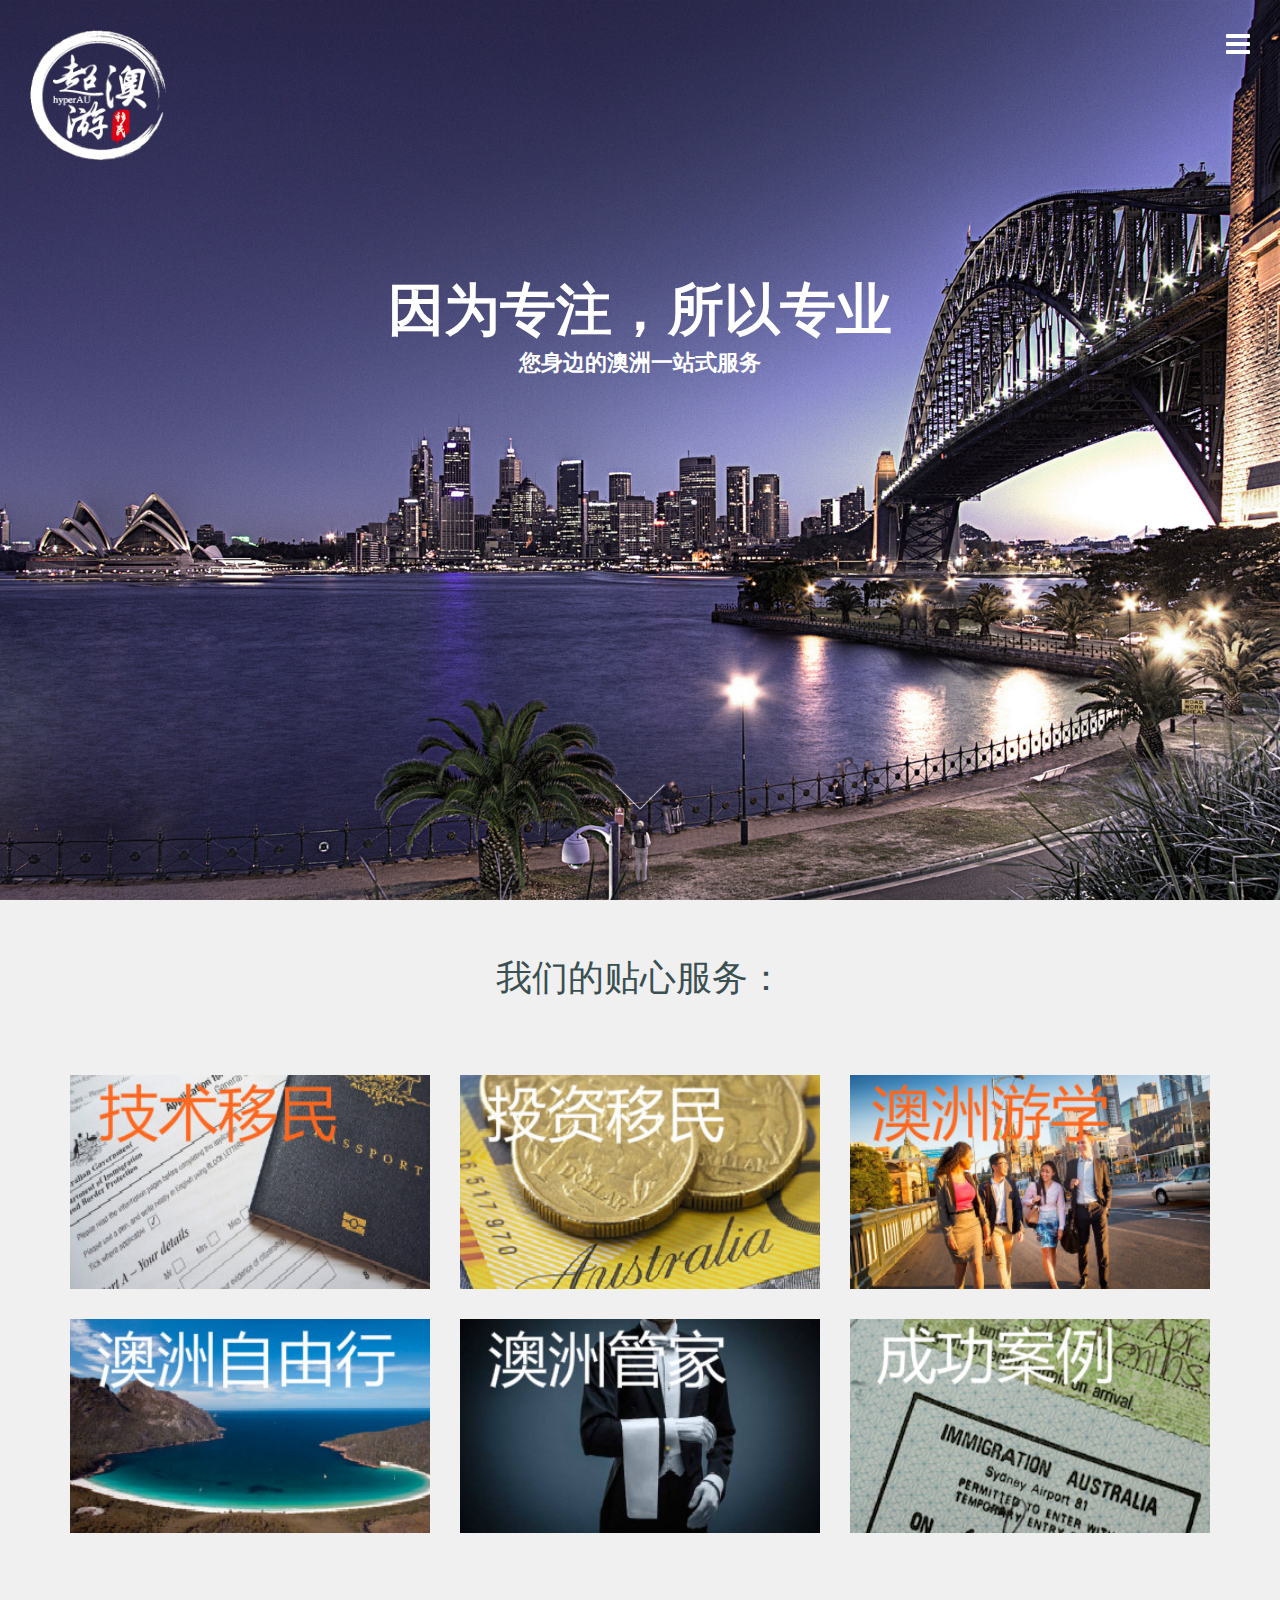
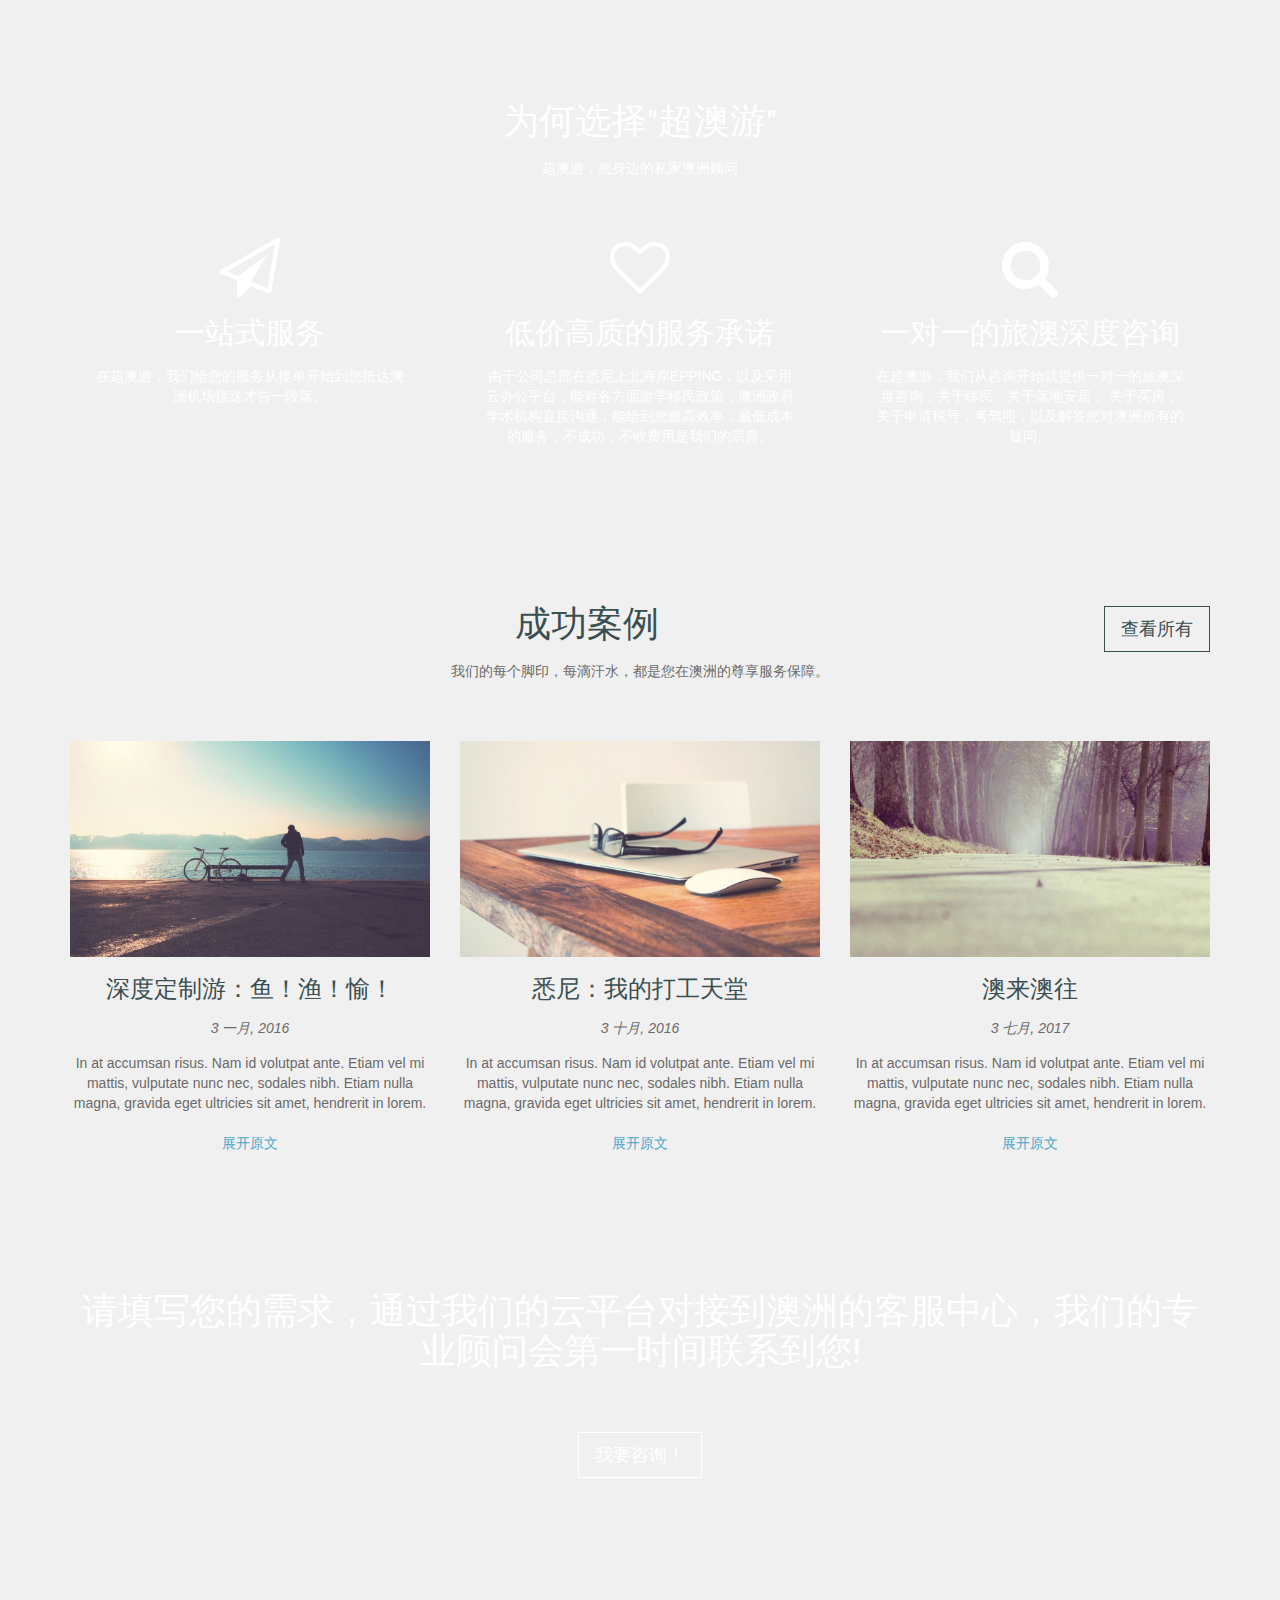
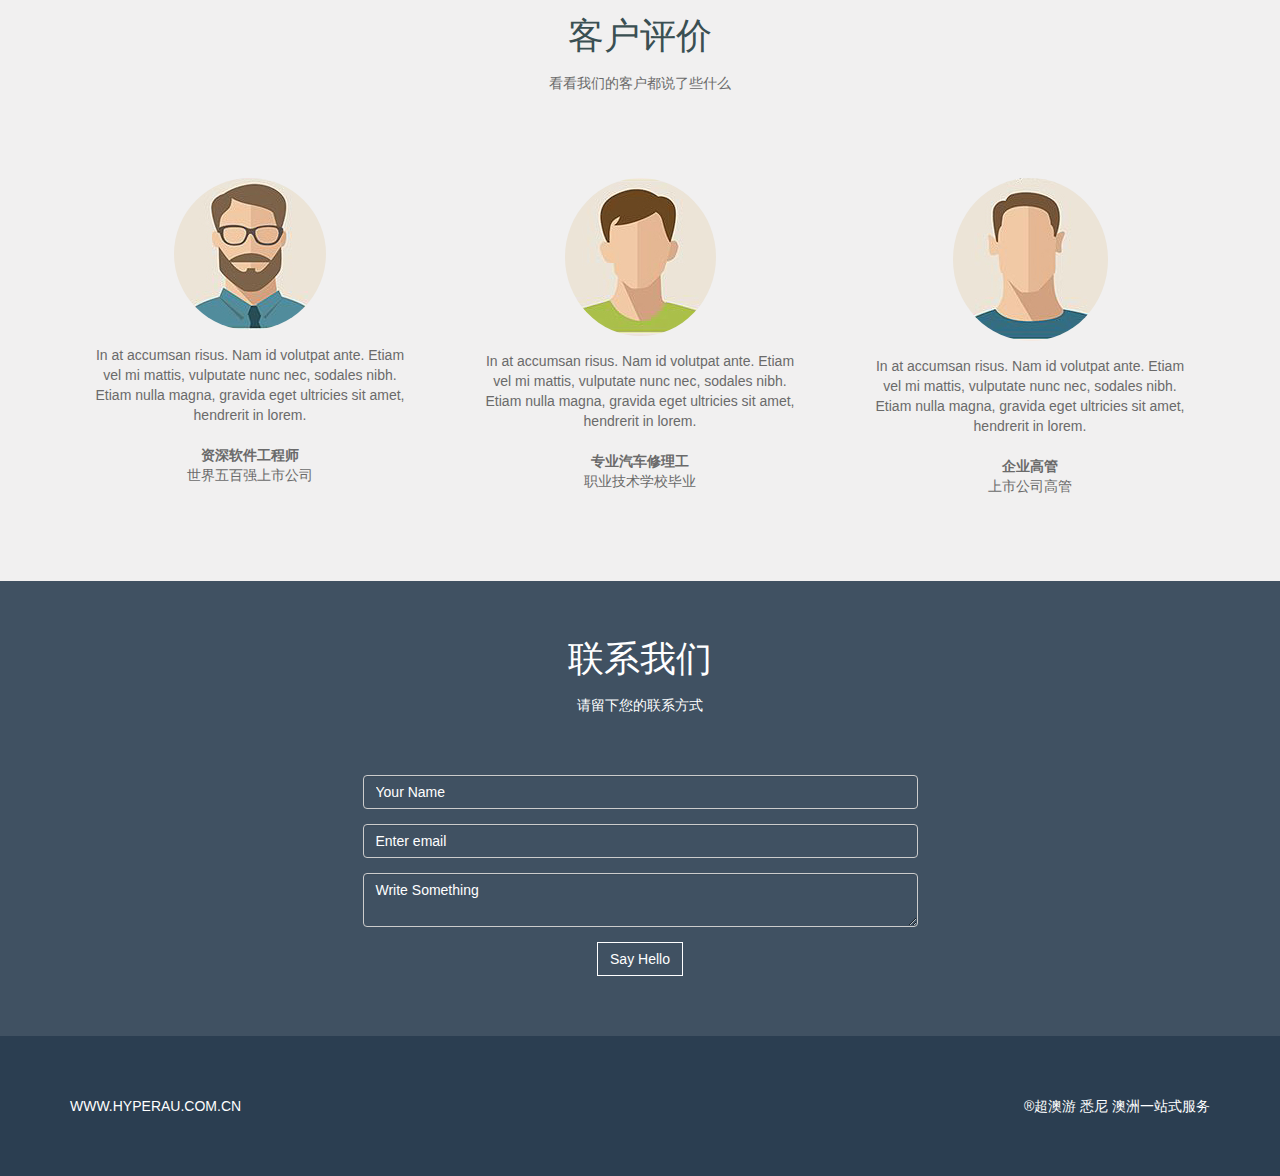
<file: index.html>
<!DOCTYPE html>
<!--[if IE 7 ]><html class="ie ie7 lte9 lte8 lte7" lang="en-US"><![endif]-->
<!--[if IE 8]><html class="ie ie8 lte9 lte8" lang="en-US">	<![endif]-->
<!--[if IE 9]><html class="ie ie9 lte9" lang="en-US"><![endif]-->
<!--[if (gt IE 9)|!(IE)]><!-->
<html class="noIE" lang="en-US">
<!--<![endif]-->
	<head>
		<title>超澳游</title>

		<!-- meta -->
		<meta http-equiv="X-UA-Compatible" content="IE=edge">
		<meta http-equiv="Content-Type" content="text/html; charset=UTF-8"/>
		<meta name="viewport" content="width=device-width, initial-scale = 1.0, maximum-scale=1.0, user-scalable=no"/>
		
		<!-- google fonts -->
		<link rel='stylesheet' href='http://fonts.googleapis.com/css?family=PT+Sans'>
		<link rel="stylesheet" href="http://fonts.googleapis.com/css?family=Droid+Serif:regular,bold"/>
		<link rel="stylesheet" href="http://fonts.googleapis.com/css?family=Alegreya+Sans:regular,italic,bold,bolditalic"/>
		<link rel="stylesheet" href="http://fonts.googleapis.com/css?family=Nixie+One:regular,italic,bold,bolditalic"/>
		<link rel="stylesheet" href="http://fonts.googleapis.com/css?family=Alegreya+SC:regular,italic,bold,bolditalic"/>
		
		<!-- css -->
		<link rel="stylesheet" href="assets/css/bootstrap.min.css">
		<link rel="stylesheet" href="assets/css/font-awesome.min.css">
		<link rel="stylesheet" href="assets/css/style.css" media="screen"/>

		<!-- HTML5 shim and Respond.js IE8 support of HTML5 elements and media queries -->
		<!--[if lt IE 9]>
			<script src="assets/js/html5shiv.js"></script>
			<script src="assets/js/respond.js"></script>
		<![endif]-->

		<!--[if IE 8]>
	    	<script src="assets/js/selectivizr.js"></script>
	    <![endif]-->
	</head>
	
	<body>
		<div id="drawer-right">
			<div class="cross text-right">
				<a class="toggleDrawer" href="#"><i class="fa fa-times-circle fa-2x"></i></a>
			</div>
			<h2>导航页</h2>
			<nav>
				<ul class="nav nav-pills nav-stacked">
					<li>
						<a href="index.html"><i class="fa fa-home"></i> 主页</a>
					</li>
					<li>
						<a href="#portfolio"><i class="fa fa-suitcase"></i> 公司业务</a>
					</li>
					<li>
						<a href="#services"><i class="fa fa-coffee"></i> 我们的服务</a>
					</li>
					<li>
						<a href="#blog"><i class="fa fa-shield"></i> 客户评价</a>
					</li>

                    <li>
                        <a href="#testimonials"><i class="fa fa-thumbs-up"></i> 成功案例</a>
                    </li>
					<li>
						<a href="#contact"><i class="fa fa-users"></i> 关于我们</a>
					</li>
				</ul>
			</nav>
			<div class="social">
				<h2>保持联系</h2>
				<ul>
					<li><a href=""><i class="fa fa-facebook-square fa-3x"></i></a></li>
					<li><a href=""><i class="fa fa-twitter-square fa-3x"></i></a></li>
					<li><a href=""><i class="fa fa-tumblr-square fa-3x"></i></a></li>
					<li><a href=""><i class="fa fa-google-plus-square fa-3x"></i></a></li>
				</ul>
			</div>
		</div><!-- #drawer-right -->

		<div id="wrapper">
			
			<div id="header" class="content-block header-wrapper">
				<div class="header-wrapper-inner">
					<section class="top clearfix">
						<div class="pull-left">
					    	<a id="mylogo" href="#">
								<img src="assets/images/logo-white.png" alt="超澳游" width="136" height="131"/>
							</a>

						</div>
                        <div class="pull-right">
                            <a class="toggleDrawer" href="#"><i class="fa fa-bars fa-2x"></i></a>
                        </div>
					</section>
					<section class="center">
						<div class="slogan"><strong>因为专注，所以专业</strong></div>
						<div class="secondary-slogan">
							<strong>您身边的澳洲一站式服务</strong></div>
					</section>
					<section class="bottom">
						<a id="scrollToContent" href="#">
							<img src="assets/images/arrow_down.png">
						</a>
					</section>

				</div>

			</div><!-- header -->

			
			<div class="content-block" id="portfolio">
				<div class="container text-center">
					<header class="block-heading clearfix">
						<!--a href="#" class="btn btn-o btn-lg pull-right">View All</a-->
						<h1>我们的贴心服务：</h1>
					</header>
					<section class="block-body">
						<div class="row">
							<div class="col-sm-4">
								<a href="immi_tech_index.html" class="recent-work" style="background-image:url(assets/images/rain_1-320x240.jpg)">
								<span class="btn btn-o-white">详细内容</span>
								</a>
							</div>
							<div class="col-sm-4">
								<a href="immi_invest_index.html" class="recent-work" style="background-image:url(assets/images/min_icons_thumb1-320x240.jpg)">
									<span class="btn btn-o-white">详细内容</span>
								</a>
							</div>
							<div class="col-sm-4">
								<a href="edu_index.html" class="recent-work" style="background-image:url(assets/images/flat_icons_thumb.jpg)">
								<span class="btn btn-o-white">详细内容</span>
								</a>
							</div>
						</div>
						<div class="row">
							<div class="col-sm-4">
								<a href="travel_index.html" class="recent-work" style="background-image:url(assets/images/wood-320x240.jpg)">
								<span class="btn btn-o-white">详细内容</span>
								</a>
							</div>
							<div class="col-sm-4">
								<a href="house_keeping_index.html" class="recent-work" style="background-image:url(assets/images/bike-320x240.jpg)">
									<span class="btn btn-o-white">详细内容</span>
								</a>
							</div>
							<div class="col-sm-4">
								<a href="#" class="recent-work" style="background-image:url(assets/images/six_1-320x240.jpg)">
									<span class="btn btn-o-white">详细内容</span>
								</a>
							</div>
						</div>
					</section>
				</div>
			</div><!-- #portfolio -->

			<div class="content-block parallax" id="services">
				<div class="container text-center">
					<header class="block-heading cleafix">
						<h1>为何选择"超澳游"</h1>
						<p>超澳游，您身边的私家澳洲顾问</p>
					</header>
					<section class="block-body">
						<div class="row">
							<div class="col-md-4">
								<div class="service">
									<i class="fa fa-send-o"></i>
									<p></p>
									<h2>一站式服务</h2>
									<p>在超澳游，我们给您的服务从接单开始到您抵达澳洲机场接送才告一段落。</p>
								</div>
							</div>
							<div class="col-md-4">
								<div class="service">
									<i class="fa fa-heart-o"></i>
									<p></p>
									<h2>低价高质的服务承诺</h2>
									<p>由于公司总部在悉尼上北海岸EPPING，以及采用云办公平台，能对各方面游学移民政策，澳洲政府学术机构直接沟通，能给到您最高效率，最低成本的服务，不成功，不收费用是我们的宗旨。</p>
								</div>
							</div>
							<div class="col-md-4">
								<div class="service">
									<i class="fa fa-search"></i>
									<p></p>
									<h2>一对一的旅澳深度咨询</h2>
									<p>在超澳游，我们从咨询开始就提供一对一的旅澳深度咨询，关于移民，关于落地安居， 关于买房，关于申请税号，考驾照，以及解答您对澳洲所有的疑问。</p>
								</div>
							</div>
						</div>
					</section>
				</div>
			</div><!-- #services -->


			<div class="content-block" id="blog">
				<div class="container text-center">
					<header class="block-heading cleafix">
						<a href="#" class="btn btn-o btn-lg pull-right">查看所有</a>
						<h1>成功案例</h1>
						<p>我们的每个脚印，每滴汗水，都是您在澳洲的尊享服务保障。</p>
					</header>
					<section class="block-body">
						<div class="row">
							<div class="col-sm-4 blog-post">
								<img src="assets/images/bike_water1-1000x600.jpg">
								<a href="#"><h3>深度定制游：鱼！渔！愉！</h3></a>
								<div class="date">3 一月, 2016</div>
								<p>In at accumsan risus. Nam id volutpat ante. Etiam vel mi mattis, vulputate nunc nec, sodales nibh. Etiam nulla magna, gravida eget ultricies sit amet, hendrerit in lorem.</p>
								<a href="">展开原文</a>
							</div>
							<div class="col-sm-4 blog-post">
								<img src="assets/images/mac_glasses1-1000x600.jpg">
								<a href="#"><h3>悉尼：我的打工天堂</h3></a>
								<div class="date">3 十月, 2016</div>
								<p>In at accumsan risus. Nam id volutpat ante. Etiam vel mi mattis, vulputate nunc nec, sodales nibh. Etiam nulla magna, gravida eget ultricies sit amet, hendrerit in lorem.</p>
								<a href="">展开原文</a>
							</div>
							<div class="col-sm-4 blog-post">
								<img src="assets/images/road-1000x600.jpg">
								<a href="#"><h3>澳来澳往</h3></a>
								<div class="date">3 七月, 2017</div>
								<p>In at accumsan risus. Nam id volutpat ante. Etiam vel mi mattis, vulputate nunc nec, sodales nibh. Etiam nulla magna, gravida eget ultricies sit amet, hendrerit in lorem.</p>
								<a href="">展开原文</a>
							</div>
						</div>
					</section>
				</div>
			</div><!-- #blog -->


			<div class="content-block parallax" id="parallax">
				<div class="container text-center">
					<!-- <h1>这里给您一个免费评估，评估结果会送到我们中心，我们会第一时间联系到您!</h1> -->
                    <h1>请填写您的需求，通过我们的云平台对接到澳洲的客服中心，我们的专业顾问会第一时间联系到您!</h1>
					<a href="" class="btn btn-o-white btn-lg">我要咨询！</a>
				</div>
			</div><!-- #parallax -->

			<div class="content-block" id="testimonials">
				<div class="container">
					<header class="block-heading cleafix">
						<h1>客户评价</h1>
						<p>看看我们的客户都说了些什么</p>
					</header>
					<section class="block-body">
						<div class="row">
							<div class="col-md-4">
								<div class="testimonial">
									<img src="assets/images/portrait04.jpg">
									<p>In at accumsan risus. Nam id volutpat ante. Etiam vel mi mattis, vulputate nunc nec, sodales nibh. Etiam nulla magna, gravida eget ultricies sit amet, hendrerit in lorem.</p>
									<strong>资深软件工程师</strong><br/>
									<span>世界五百强上市公司</span>
								</div>
							</div>
							<div class="col-md-4">
								<div class="testimonial">
									<img src="assets/images/portrait02.jpg">
									<p>In at accumsan risus. Nam id volutpat ante. Etiam vel mi mattis, vulputate nunc nec, sodales nibh. Etiam nulla magna, gravida eget ultricies sit amet, hendrerit in lorem.</p>
									<strong>专业汽车修理工</strong><br/>
									<span>职业技术学校毕业</span>
								</div>
							</div>
							<div class="col-md-4">
								<div class="testimonial">
									<img src="assets/images/portrait03.jpg">
									<p>In at accumsan risus. Nam id volutpat ante. Etiam vel mi mattis, vulputate nunc nec, sodales nibh. Etiam nulla magna, gravida eget ultricies sit amet, hendrerit in lorem.</p>
									<strong>企业高管</strong><br/>
									<span>上市公司高管</span>
								</div>
							</div>
						</div>
					</section>
				</div>
			</div><!-- /#testimonials -->


			<div class="content-block" id="contact">
				<div class="container text-center">
					<header class="block-heading cleafix">
						<h1>联系我们</h1>
						<p>请留下您的联系方式</p>
					</header>
					<section class="block-body">
						<div class="row">
							<div class="col-md-6 col-md-offset-3">
								<form class="" role="form">
									<div class="form-group">
								    	<input type="email" class="form-control form-control-white" id="subject" placeholder="Your Name" required>
								  	</div>
								    <div class="form-group">
								    	<input type="email" class="form-control form-control-white" id="exampleInputEmail2" placeholder="Enter email" required>
								    </div>
								    <div class="form-group">
								    	<textarea class="form-control form-control-white" placeholder="Write Something" required></textarea>
								    </div>
								  <input type="submit" class="btn btn-o-white" value="Say Hello">
								</form>
							</div>
						</div>
					</section>
				</div>
			</div><!-- #contact -->

			<div class="content-block" id="footer">
				<div class="container">
					<div class="row">
						<div class="col-xs-6">WWW.HYPERAU.COM.CN </div>
						<div class="col-xs-6 text-right">®超澳游 悉尼 澳洲一站式服务</div>
					</div>
				</div>
			</div><!-- #footer -->


		</div><!--/#wrapper-->




		<script src="assets/js/jquery-2.1.3.min.js"></script>
		<script src="assets/js/jquery-migrate-1.2.1.min.js"></script>
		<script src="assets/js/bootstrap.min.js"></script>
		<script src="assets/js/jquery.actual.min.js"></script>
		<script src="assets/js/jquery.scrollTo.min.js"></script>
		<script src="assets/js/script.js"></script>

	</body>
</html>
</file>
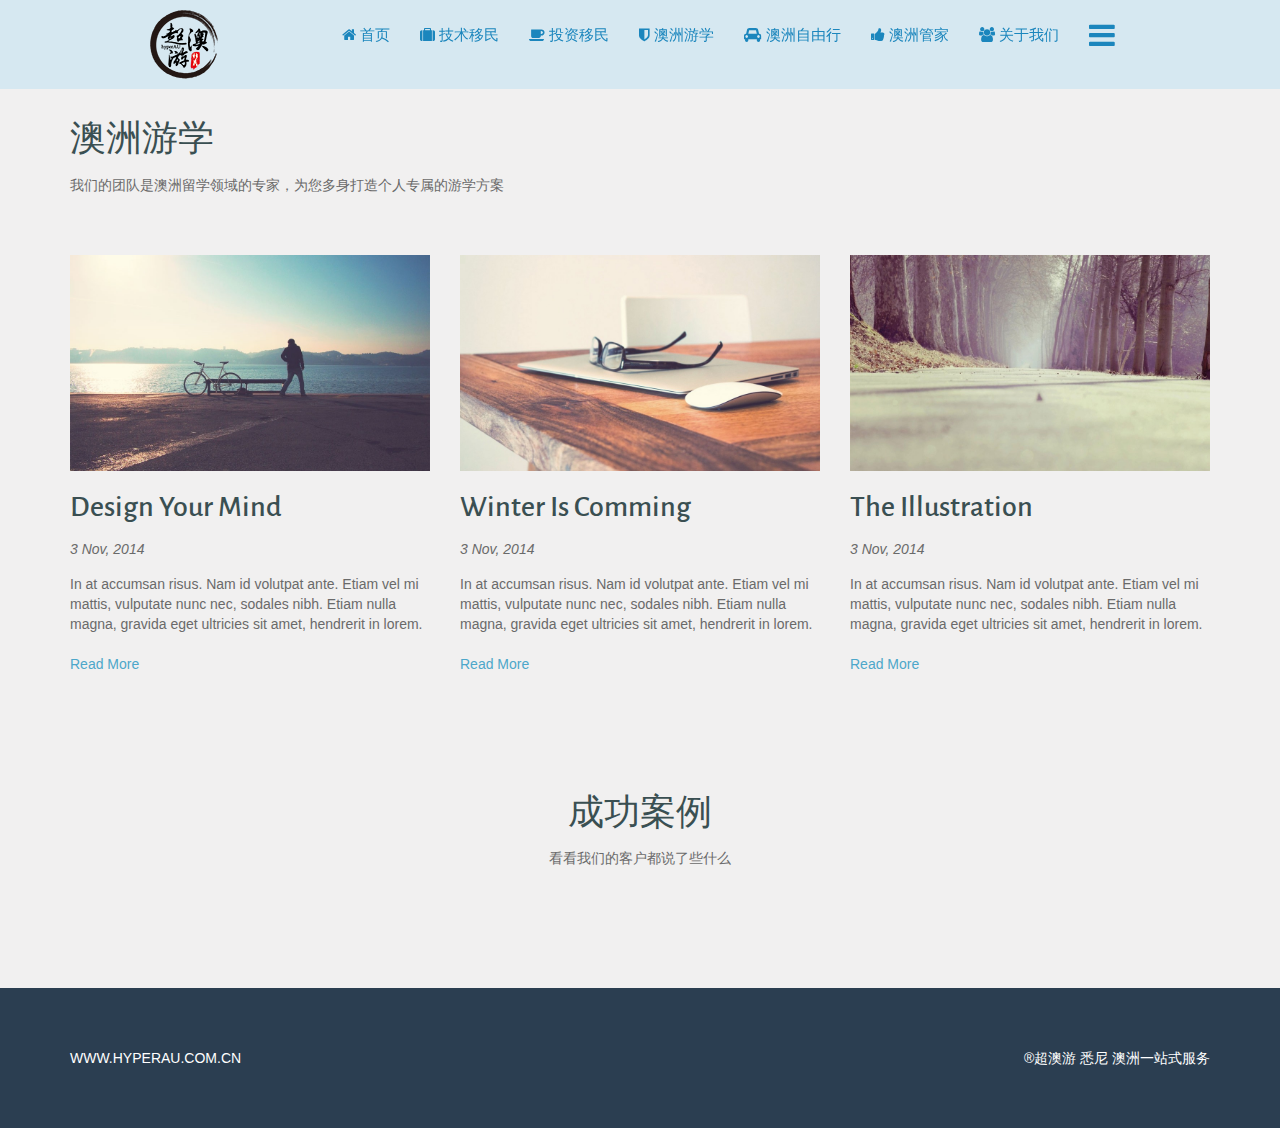
<file: edu_index.html>
<!DOCTYPE html>
<!--[if IE 7 ]><html class="ie ie7 lte9 lte8 lte7" lang="en-US"><![endif]-->
<!--[if IE 8]><html class="ie ie8 lte9 lte8" lang="en-US">	<![endif]-->
<!--[if IE 9]><html class="ie ie9 lte9" lang="en-US"><![endif]-->
<!--[if (gt IE 9)|!(IE)]><!-->
<html class="noIE" lang="en-US">
<!--<![endif]-->
	<head>
		<title>超澳游</title>

		<!-- meta -->
		<meta http-equiv="X-UA-Compatible" content="IE=edge">
		<meta http-equiv="Content-Type" content="text/html; charset=UTF-8"/>
		<meta name="viewport" content="width=device-width, initial-scale = 1.0, maximum-scale=1.0, user-scalable=no"/>
		
		<!-- google fonts -->
		<link rel='stylesheet' href='http://fonts.googleapis.com/css?family=PT+Sans'>
		<link rel="stylesheet" href="http://fonts.googleapis.com/css?family=Droid+Serif:regular,bold"/>
		<link rel="stylesheet" href="http://fonts.googleapis.com/css?family=Alegreya+Sans:regular,italic,bold,bolditalic"/>
		<link rel="stylesheet" href="http://fonts.googleapis.com/css?family=Nixie+One:regular,italic,bold,bolditalic"/>
		<link rel="stylesheet" href="http://fonts.googleapis.com/css?family=Alegreya+SC:regular,italic,bold,bolditalic"/>
		
		<!-- css -->
		<link rel="stylesheet" href="assets/css/bootstrap.min.css">
		<link rel="stylesheet" href="assets/css/font-awesome.min.css">
		<link rel="stylesheet" href="assets/css/style.css" media="screen"/>
        <!--link rel="stylesheet" href="assets/css/main.css"-->

		<!-- HTML5 shim and Respond.js IE8 support of HTML5 elements and media queries -->
		<!--[if lt IE 9]>
			<script src="assets/js/html5shiv.js"></script>
			<script src="assets/js/respond.js"></script>
		<![endif]-->

		<!--[if IE 8]>
	    	<script src="assets/js/selectivizr.js"></script>
	    <![endif]-->
	</head>
	
	<body>

        <div id="drawer-right">
            <div class="cross text-right">
                <a class="toggleDrawer" href="#"><i class="fa fa-times-circle fa-2x"></i></a>
            </div>
            <h2>导航页</h2>
            <nav>
                <ul class="nav nav-pills nav-stacked">
                    <li>
                        <a href="#wrapper"><i class="fa fa-home"></i> 主页</a>
                    </li>
                    <li>
                        <a href="#portfolio"><i class="fa fa-suitcase"></i> 澳洲技术移民</a>
                    </li>
                    <li>
                        <a href="#services"><i class="fa fa-coffee"></i> 澳洲投资移民</a>
                    </li>
                    <li>
                        <a href="#blog"><i class="fa fa-shield"></i> 澳洲游学</a>
                    </li>
                    <li>
                        <a href="#parallax"><i class="fa fa-car"></i> 澳洲自由行</a>
                    </li>
                    <li>
                        <a href="#testimonials"><i class="fa fa-thumbs-up"></i> 澳洲管家</a>
                    </li>
                    <li>
                        <a href="#contact"><i class="fa fa-users"></i> 关于我们</a>
                    </li>
                </ul>
            </nav>
            <div class="social">
                <h2>保持联系</h2>
                <ul>
                    <li><a href=""><i class="fa fa-facebook-square fa-3x"></i></a></li>
                    <li><a href=""><i class="fa fa-twitter-square fa-3x"></i></a></li>
                    <li><a href=""><i class="fa fa-tumblr-square fa-3x"></i></a></li>
                    <li><a href=""><i class="fa fa-google-plus-square fa-3x"></i></a></li>
                </ul>
            </div>
        </div><!-- #drawer-right -->

		<div id="wrapper">

			<div id="site-header" class="content-block header-wrapper">
                <div class="pull-left">
                    <img src="assets/images/logo_s.png" alt="" />
                </div>

                <div class="pull-right">
                    <nav class="navbar site-nav" role="navigation">
                        <!-- Brand and toggle get grouped for better mobile display -->
                        <div class="navbar-header">
                            <button type="button" class="navbar-toggle" data-toggle="collapse" data-target="#bs-example-navbar-collapse-1">
                                <i class="fa fa-bars fa-2x"></i>
                            </button>
                        </div>

                        <!-- Collect the nav links, forms, and other content for toggling -->
                        <div class="collapse navbar-collapse" id="bs-example-navbar-collapse-1">
                            <ul class="nav navbar-nav">
                                <li class="active"><a href="index.html"><i class="fa fa-home"></i> <span>首页</span></a></li>
                                <li><a href="immi_tech_index.html"><i class="fa fa-suitcase"></i> 技术移民</a></li>
                                <li><a href="immi_invest_index.html"><i class="fa fa-coffee"></i> 投资移民</a></li>
                                <li><a href="edu_index.html"><i class="fa fa-shield"></i> 澳洲游学 </a></li>
                                <li><a href="travel_index.html"><i class="fa fa-car"></i> 澳洲自由行</a></li>
                                <li><a href="house_keeping_index.html"><i class="fa fa-thumbs-up"></i> 澳洲管家</a></li>
                                <li><a href="#contact"><i class="fa fa-users"></i> 关于我们</a></li>
                            </ul>
                            <ul class="nav navbar-right">
                                <li><a class="toggleDrawer" href="#"><i class="fa fa-bars fa-2x"></i></a></li>
                            </ul>
                        </div>  <!-- /.navbar-collapse -->
                    </nav>

                </div>

			</div><!-- header -->

			<div class="content-block" id="blog">
				<div class="container">
                    <section class="block-body">
                        <h1>澳洲游学</h1>
                        <p>我们的团队是澳洲留学领域的专家，为您多身打造个人专属的游学方案</p>
                    </section>
					<section class="block-body">
						<div class="row">
							<div class="col-sm-4 blog-post">
								<img src="assets/images/bike_water1-1000x600.jpg">
								<a href="#"><h2>Design Your Mind</h2></a>
								<div class="date">3 Nov, 2014</div>
								<p>In at accumsan risus. Nam id volutpat ante. Etiam vel mi mattis, vulputate nunc nec, sodales nibh. Etiam nulla magna, gravida eget ultricies sit amet, hendrerit in lorem.</p>
								<a href="">Read More</a>
							</div>
							<div class="col-sm-4 blog-post">
								<img src="assets/images/mac_glasses1-1000x600.jpg">
								<a href="#"><h2>Winter Is Comming</h2></a>
								<div class="date">3 Nov, 2014</div>
								<p>In at accumsan risus. Nam id volutpat ante. Etiam vel mi mattis, vulputate nunc nec, sodales nibh. Etiam nulla magna, gravida eget ultricies sit amet, hendrerit in lorem.</p>
								<a href="">Read More</a>
							</div>
							<div class="col-sm-4 blog-post">
								<img src="assets/images/road-1000x600.jpg">
								<a href="#"><h2>The Illustration</h2></a>
								<div class="date">3 Nov, 2014</div>
								<p>In at accumsan risus. Nam id volutpat ante. Etiam vel mi mattis, vulputate nunc nec, sodales nibh. Etiam nulla magna, gravida eget ultricies sit amet, hendrerit in lorem.</p>
								<a href="">Read More</a>
							</div>
						</div>
					</section>
				</div>
			</div><!-- #blog -->

			<div class="content-block" id="testimonials">
				<div class="container">
					<header class="block-heading cleafix">
						<h1>成功案例</h1>
						<p>看看我们的客户都说了些什么</p>
					</header>
					<section class="block-body">
						<div class="row">

						</div>
					</section>
				</div>
			</div><!-- /#testimonials -->

			<div class="content-block" id="footer">
				<div class="container">
					<div class="row">
						<div class="col-xs-6">WWW.HYPERAU.COM.CN </div>
						<div class="col-xs-6 text-right">®超澳游 悉尼 澳洲一站式服务</div>
					</div>
				</div>
			</div><!-- #footer -->


		</div><!--/#wrapper-->




		<script src="assets/js/jquery-2.1.3.min.js"></script>
		<script src="assets/js/jquery-migrate-1.2.1.min.js"></script>
		<script src="assets/js/bootstrap.min.js"></script>
		<script src="assets/js/jquery.actual.min.js"></script>
		<script src="assets/js/jquery.scrollTo.min.js"></script>
		<script src="assets/js/script.js"></script>

	</body>
</html>
</file>
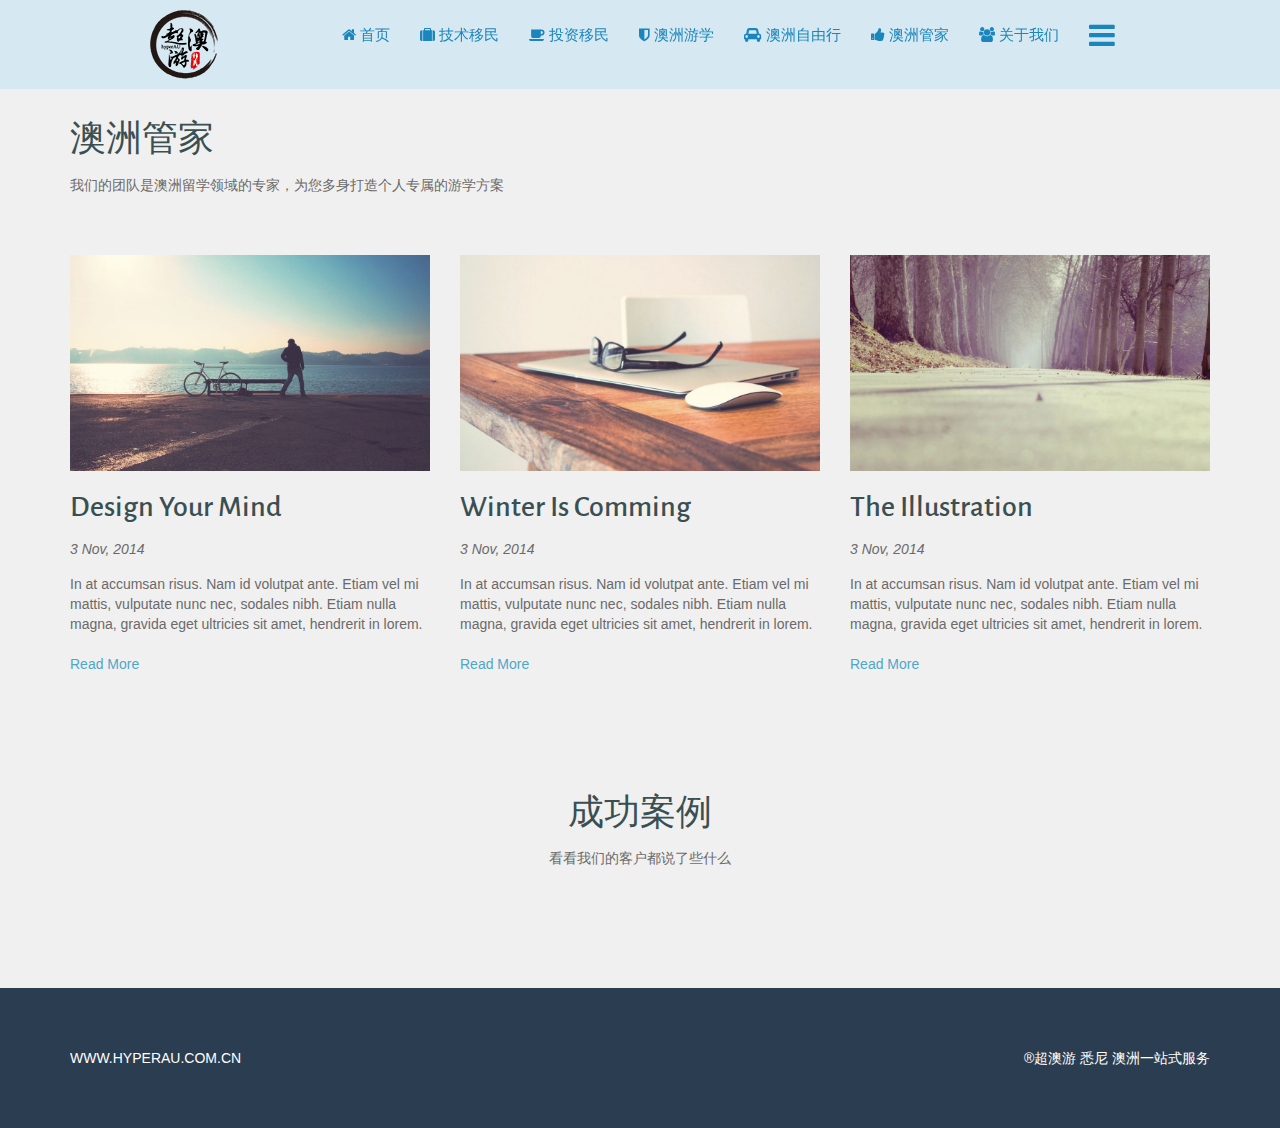
<file: house_keeping_index.html>
<!DOCTYPE html>
<!--[if IE 7 ]><html class="ie ie7 lte9 lte8 lte7" lang="en-US"><![endif]-->
<!--[if IE 8]><html class="ie ie8 lte9 lte8" lang="en-US">	<![endif]-->
<!--[if IE 9]><html class="ie ie9 lte9" lang="en-US"><![endif]-->
<!--[if (gt IE 9)|!(IE)]><!-->
<html class="noIE" lang="en-US">
<!--<![endif]-->
	<head>
		<title>超澳游</title>

		<!-- meta -->
		<meta http-equiv="X-UA-Compatible" content="IE=edge">
		<meta http-equiv="Content-Type" content="text/html; charset=UTF-8"/>
		<meta name="viewport" content="width=device-width, initial-scale = 1.0, maximum-scale=1.0, user-scalable=no"/>
		
		<!-- google fonts -->
		<link rel='stylesheet' href='http://fonts.googleapis.com/css?family=PT+Sans'>
		<link rel="stylesheet" href="http://fonts.googleapis.com/css?family=Droid+Serif:regular,bold"/>
		<link rel="stylesheet" href="http://fonts.googleapis.com/css?family=Alegreya+Sans:regular,italic,bold,bolditalic"/>
		<link rel="stylesheet" href="http://fonts.googleapis.com/css?family=Nixie+One:regular,italic,bold,bolditalic"/>
		<link rel="stylesheet" href="http://fonts.googleapis.com/css?family=Alegreya+SC:regular,italic,bold,bolditalic"/>
		
		<!-- css -->
		<link rel="stylesheet" href="assets/css/bootstrap.min.css">
		<link rel="stylesheet" href="assets/css/font-awesome.min.css">
		<link rel="stylesheet" href="assets/css/style.css" media="screen"/>
        <!--link rel="stylesheet" href="assets/css/main.css"-->

		<!-- HTML5 shim and Respond.js IE8 support of HTML5 elements and media queries -->
		<!--[if lt IE 9]>
			<script src="assets/js/html5shiv.js"></script>
			<script src="assets/js/respond.js"></script>
		<![endif]-->

		<!--[if IE 8]>
	    	<script src="assets/js/selectivizr.js"></script>
	    <![endif]-->
	</head>
	
	<body>

        <div id="drawer-right">
            <div class="cross text-right">
                <a class="toggleDrawer" href="#"><i class="fa fa-times-circle fa-2x"></i></a>
            </div>
            <h2>导航页</h2>
            <nav>
                <ul class="nav nav-pills nav-stacked">
                    <li>
                        <a href="#wrapper"><i class="fa fa-home"></i> 主页</a>
                    </li>
                    <li>
                        <a href="#portfolio"><i class="fa fa-suitcase"></i> 澳洲技术移民</a>
                    </li>
                    <li>
                        <a href="#services"><i class="fa fa-coffee"></i> 澳洲投资移民</a>
                    </li>
                    <li>
                        <a href="#blog"><i class="fa fa-shield"></i> 澳洲游学</a>
                    </li>
                    <li>
                        <a href="#parallax"><i class="fa fa-car"></i> 澳洲自由行</a>
                    </li>
                    <li>
                        <a href="#testimonials"><i class="fa fa-thumbs-up"></i> 澳洲管家</a>
                    </li>
                    <li>
                        <a href="#contact"><i class="fa fa-users"></i> 关于我们</a>
                    </li>
                </ul>
            </nav>
            <div class="social">
                <h2>保持联系</h2>
                <ul>
                    <li><a href=""><i class="fa fa-facebook-square fa-3x"></i></a></li>
                    <li><a href=""><i class="fa fa-twitter-square fa-3x"></i></a></li>
                    <li><a href=""><i class="fa fa-tumblr-square fa-3x"></i></a></li>
                    <li><a href=""><i class="fa fa-google-plus-square fa-3x"></i></a></li>
                </ul>
            </div>
        </div><!-- #drawer-right -->

		<div id="wrapper">

			<div id="site-header" class="content-block header-wrapper">
                <div class="pull-left">
                    <img src="assets/images/logo_s.png" alt="" />
                </div>

                <div class="pull-right">
                    <nav class="navbar site-nav" role="navigation">
                        <!-- Brand and toggle get grouped for better mobile display -->
                        <div class="navbar-header">
                            <button type="button" class="navbar-toggle" data-toggle="collapse" data-target="#bs-example-navbar-collapse-1">
                                <i class="fa fa-bars fa-2x"></i>
                            </button>
                        </div>

                        <!-- Collect the nav links, forms, and other content for toggling -->
                        <div class="collapse navbar-collapse" id="bs-example-navbar-collapse-1">
                            <ul class="nav navbar-nav">
								<li class="active"><a href="index.html"><i class="fa fa-home"></i> <span>首页</span></a></li>
								<li><a href="immi_tech_index.html"><i class="fa fa-suitcase"></i> 技术移民</a></li>
								<li><a href="immi_invest_index.html"><i class="fa fa-coffee"></i> 投资移民</a></li>
								<li><a href="edu_index.html"><i class="fa fa-shield"></i> 澳洲游学 </a></li>
								<li><a href="travel_index.html"><i class="fa fa-car"></i> 澳洲自由行</a></li>
								<li><a href="house_keeping_index.html"><i class="fa fa-thumbs-up"></i> 澳洲管家</a></li>
								<li><a href="#contact"><i class="fa fa-users"></i> 关于我们</a></li>
                            </ul>
                            <ul class="nav navbar-right">
                                <li><a class="toggleDrawer" href="#"><i class="fa fa-bars fa-2x"></i></a></li>
                            </ul>
                        </div>  <!-- /.navbar-collapse -->
                    </nav>

                </div>

			</div><!-- header -->

			<div class="content-block" id="blog">
				<div class="container">
                    <section class="block-body">
                        <h1>澳洲管家</h1>
                        <p>我们的团队是澳洲留学领域的专家，为您多身打造个人专属的游学方案</p>
                    </section>
					<section class="block-body">
						<div class="row">
							<div class="col-sm-4 blog-post">
								<img src="assets/images/bike_water1-1000x600.jpg">
								<a href="#"><h2>Design Your Mind</h2></a>
								<div class="date">3 Nov, 2014</div>
								<p>In at accumsan risus. Nam id volutpat ante. Etiam vel mi mattis, vulputate nunc nec, sodales nibh. Etiam nulla magna, gravida eget ultricies sit amet, hendrerit in lorem.</p>
								<a href="">Read More</a>
							</div>
							<div class="col-sm-4 blog-post">
								<img src="assets/images/mac_glasses1-1000x600.jpg">
								<a href="#"><h2>Winter Is Comming</h2></a>
								<div class="date">3 Nov, 2014</div>
								<p>In at accumsan risus. Nam id volutpat ante. Etiam vel mi mattis, vulputate nunc nec, sodales nibh. Etiam nulla magna, gravida eget ultricies sit amet, hendrerit in lorem.</p>
								<a href="">Read More</a>
							</div>
							<div class="col-sm-4 blog-post">
								<img src="assets/images/road-1000x600.jpg">
								<a href="#"><h2>The Illustration</h2></a>
								<div class="date">3 Nov, 2014</div>
								<p>In at accumsan risus. Nam id volutpat ante. Etiam vel mi mattis, vulputate nunc nec, sodales nibh. Etiam nulla magna, gravida eget ultricies sit amet, hendrerit in lorem.</p>
								<a href="">Read More</a>
							</div>
						</div>
					</section>
				</div>
			</div><!-- #blog -->

			<div class="content-block" id="testimonials">
				<div class="container">
					<header class="block-heading cleafix">
						<h1>成功案例</h1>
						<p>看看我们的客户都说了些什么</p>
					</header>
					<section class="block-body">
						<div class="row">

						</div>
					</section>
				</div>
			</div><!-- /#testimonials -->

			<div class="content-block" id="footer">
				<div class="container">
					<div class="row">
						<div class="col-xs-6">WWW.HYPERAU.COM.CN </div>
						<div class="col-xs-6 text-right">®超澳游 悉尼 澳洲一站式服务</div>
					</div>
				</div>
			</div><!-- #footer -->


		</div><!--/#wrapper-->




		<script src="assets/js/jquery-2.1.3.min.js"></script>
		<script src="assets/js/jquery-migrate-1.2.1.min.js"></script>
		<script src="assets/js/bootstrap.min.js"></script>
		<script src="assets/js/jquery.actual.min.js"></script>
		<script src="assets/js/jquery.scrollTo.min.js"></script>
		<script src="assets/js/script.js"></script>

	</body>
</html>
</file>
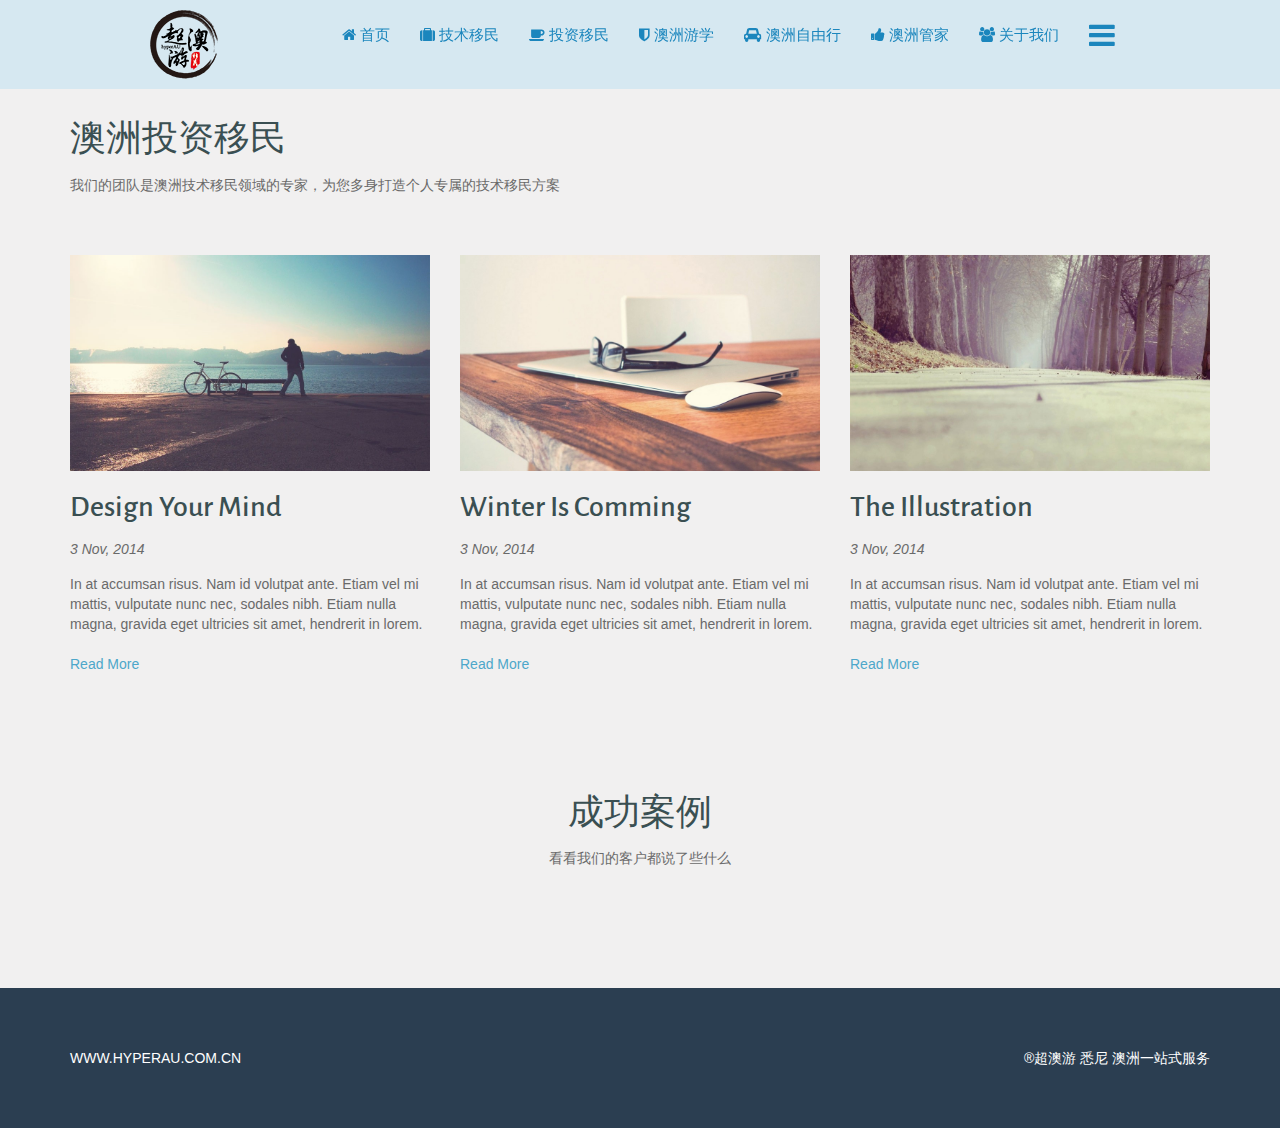
<file: immi_invest_index.html>
<!DOCTYPE html>
<!--[if IE 7 ]><html class="ie ie7 lte9 lte8 lte7" lang="en-US"><![endif]-->
<!--[if IE 8]><html class="ie ie8 lte9 lte8" lang="en-US">	<![endif]-->
<!--[if IE 9]><html class="ie ie9 lte9" lang="en-US"><![endif]-->
<!--[if (gt IE 9)|!(IE)]><!-->
<html class="noIE" lang="en-US">
<!--<![endif]-->
	<head>
		<title>超澳游</title>

		<!-- meta -->
		<meta http-equiv="X-UA-Compatible" content="IE=edge">
		<meta http-equiv="Content-Type" content="text/html; charset=UTF-8"/>
		<meta name="viewport" content="width=device-width, initial-scale = 1.0, maximum-scale=1.0, user-scalable=no"/>
		
		<!-- google fonts -->
		<link rel='stylesheet' href='http://fonts.googleapis.com/css?family=PT+Sans'>
		<link rel="stylesheet" href="http://fonts.googleapis.com/css?family=Droid+Serif:regular,bold"/>
		<link rel="stylesheet" href="http://fonts.googleapis.com/css?family=Alegreya+Sans:regular,italic,bold,bolditalic"/>
		<link rel="stylesheet" href="http://fonts.googleapis.com/css?family=Nixie+One:regular,italic,bold,bolditalic"/>
		<link rel="stylesheet" href="http://fonts.googleapis.com/css?family=Alegreya+SC:regular,italic,bold,bolditalic"/>
		
		<!-- css -->
		<link rel="stylesheet" href="assets/css/bootstrap.min.css">
		<link rel="stylesheet" href="assets/css/font-awesome.min.css">
		<link rel="stylesheet" href="assets/css/style.css" media="screen"/>
        <!--link rel="stylesheet" href="assets/css/main.css"-->

		<!-- HTML5 shim and Respond.js IE8 support of HTML5 elements and media queries -->
		<!--[if lt IE 9]>
			<script src="assets/js/html5shiv.js"></script>
			<script src="assets/js/respond.js"></script>
		<![endif]-->

		<!--[if IE 8]>
	    	<script src="assets/js/selectivizr.js"></script>
	    <![endif]-->
	</head>
	
	<body>

        <div id="drawer-right">
            <div class="cross text-right">
                <a class="toggleDrawer" href="#"><i class="fa fa-times-circle fa-2x"></i></a>
            </div>
            <h2>导航页</h2>
            <nav>
                <ul class="nav nav-pills nav-stacked">
                    <li>
                        <a href="#wrapper"><i class="fa fa-home"></i> 主页</a>
                    </li>
                    <li>
                        <a href="#portfolio"><i class="fa fa-suitcase"></i> 澳洲技术移民</a>
                    </li>
                    <li>
                        <a href="#services"><i class="fa fa-coffee"></i> 澳洲投资移民</a>
                    </li>
                    <li>
                        <a href="#blog"><i class="fa fa-shield"></i> 澳洲游学</a>
                    </li>
                    <li>
                        <a href="#parallax"><i class="fa fa-car"></i> 澳洲自由行</a>
                    </li>
                    <li>
                        <a href="#testimonials"><i class="fa fa-thumbs-up"></i> 澳洲管家</a>
                    </li>
                    <li>
                        <a href="#contact"><i class="fa fa-users"></i> 关于我们</a>
                    </li>
                </ul>
            </nav>
            <div class="social">
                <h2>保持联系</h2>
                <ul>
                    <li><a href=""><i class="fa fa-facebook-square fa-3x"></i></a></li>
                    <li><a href=""><i class="fa fa-twitter-square fa-3x"></i></a></li>
                    <li><a href=""><i class="fa fa-tumblr-square fa-3x"></i></a></li>
                    <li><a href=""><i class="fa fa-google-plus-square fa-3x"></i></a></li>
                </ul>
            </div>
        </div><!-- #drawer-right -->

		<div id="wrapper">

			<div id="site-header" class="content-block header-wrapper">
                <div class="pull-left">
                    <img src="assets/images/logo_s.png" alt="" />
                </div>

                <div class="pull-right">
                    <nav class="navbar site-nav" role="navigation">
                        <!-- Brand and toggle get grouped for better mobile display -->
                        <div class="navbar-header">
                            <button type="button" class="navbar-toggle" data-toggle="collapse" data-target="#bs-example-navbar-collapse-1">
                                <i class="fa fa-bars fa-2x"></i>
                            </button>
                        </div>

                        <!-- Collect the nav links, forms, and other content for toggling -->
                        <div class="collapse navbar-collapse" id="bs-example-navbar-collapse-1">
                            <ul class="nav navbar-nav">
								<li class="active"><a href="index.html"><i class="fa fa-home"></i> <span>首页</span></a></li>
								<li><a href="immi_tech_index.html"><i class="fa fa-suitcase"></i> 技术移民</a></li>
								<li><a href="immi_invest_index.html"><i class="fa fa-coffee"></i> 投资移民</a></li>
								<li><a href="edu_index.html"><i class="fa fa-shield"></i> 澳洲游学 </a></li>
								<li><a href="travel_index.html"><i class="fa fa-car"></i> 澳洲自由行</a></li>
								<li><a href="house_keeping_index.html"><i class="fa fa-thumbs-up"></i> 澳洲管家</a></li>
								<li><a href="#contact"><i class="fa fa-users"></i> 关于我们</a></li>
                            </ul>
                            <ul class="nav navbar-right">
                                <li><a class="toggleDrawer" href="#"><i class="fa fa-bars fa-2x"></i></a></li>
                            </ul>
                        </div>  <!-- /.navbar-collapse -->
                    </nav>

                </div>

			</div><!-- header -->

			<div class="content-block" id="blog">
				<div class="container">
                    <section class="block-body">
                        <h1>澳洲投资移民</h1>
                        <p>我们的团队是澳洲技术移民领域的专家，为您多身打造个人专属的技术移民方案</p>
                    </section>
					<section class="block-body">
						<div class="row">
							<div class="col-sm-4 blog-post">
								<img src="assets/images/bike_water1-1000x600.jpg">
								<a href="#"><h2>Design Your Mind</h2></a>
								<div class="date">3 Nov, 2014</div>
								<p>In at accumsan risus. Nam id volutpat ante. Etiam vel mi mattis, vulputate nunc nec, sodales nibh. Etiam nulla magna, gravida eget ultricies sit amet, hendrerit in lorem.</p>
								<a href="">Read More</a>
							</div>
							<div class="col-sm-4 blog-post">
								<img src="assets/images/mac_glasses1-1000x600.jpg">
								<a href="#"><h2>Winter Is Comming</h2></a>
								<div class="date">3 Nov, 2014</div>
								<p>In at accumsan risus. Nam id volutpat ante. Etiam vel mi mattis, vulputate nunc nec, sodales nibh. Etiam nulla magna, gravida eget ultricies sit amet, hendrerit in lorem.</p>
								<a href="">Read More</a>
							</div>
							<div class="col-sm-4 blog-post">
								<img src="assets/images/road-1000x600.jpg">
								<a href="#"><h2>The Illustration</h2></a>
								<div class="date">3 Nov, 2014</div>
								<p>In at accumsan risus. Nam id volutpat ante. Etiam vel mi mattis, vulputate nunc nec, sodales nibh. Etiam nulla magna, gravida eget ultricies sit amet, hendrerit in lorem.</p>
								<a href="">Read More</a>
							</div>
						</div>
					</section>
				</div>
			</div><!-- #blog -->

			<div class="content-block" id="testimonials">
				<div class="container">
					<header class="block-heading cleafix">
						<h1>成功案例</h1>
						<p>看看我们的客户都说了些什么</p>
					</header>
					<section class="block-body">
						<div class="row">

						</div>
					</section>
				</div>
			</div><!-- /#testimonials -->

			<div class="content-block" id="footer">
				<div class="container">
					<div class="row">
						<div class="col-xs-6">WWW.HYPERAU.COM.CN </div>
						<div class="col-xs-6 text-right">®超澳游 悉尼 澳洲一站式服务</div>
					</div>
				</div>
			</div><!-- #footer -->


		</div><!--/#wrapper-->




		<script src="assets/js/jquery-2.1.3.min.js"></script>
		<script src="assets/js/jquery-migrate-1.2.1.min.js"></script>
		<script src="assets/js/bootstrap.min.js"></script>
		<script src="assets/js/jquery.actual.min.js"></script>
		<script src="assets/js/jquery.scrollTo.min.js"></script>
		<script src="assets/js/script.js"></script>

	</body>
</html>
</file>
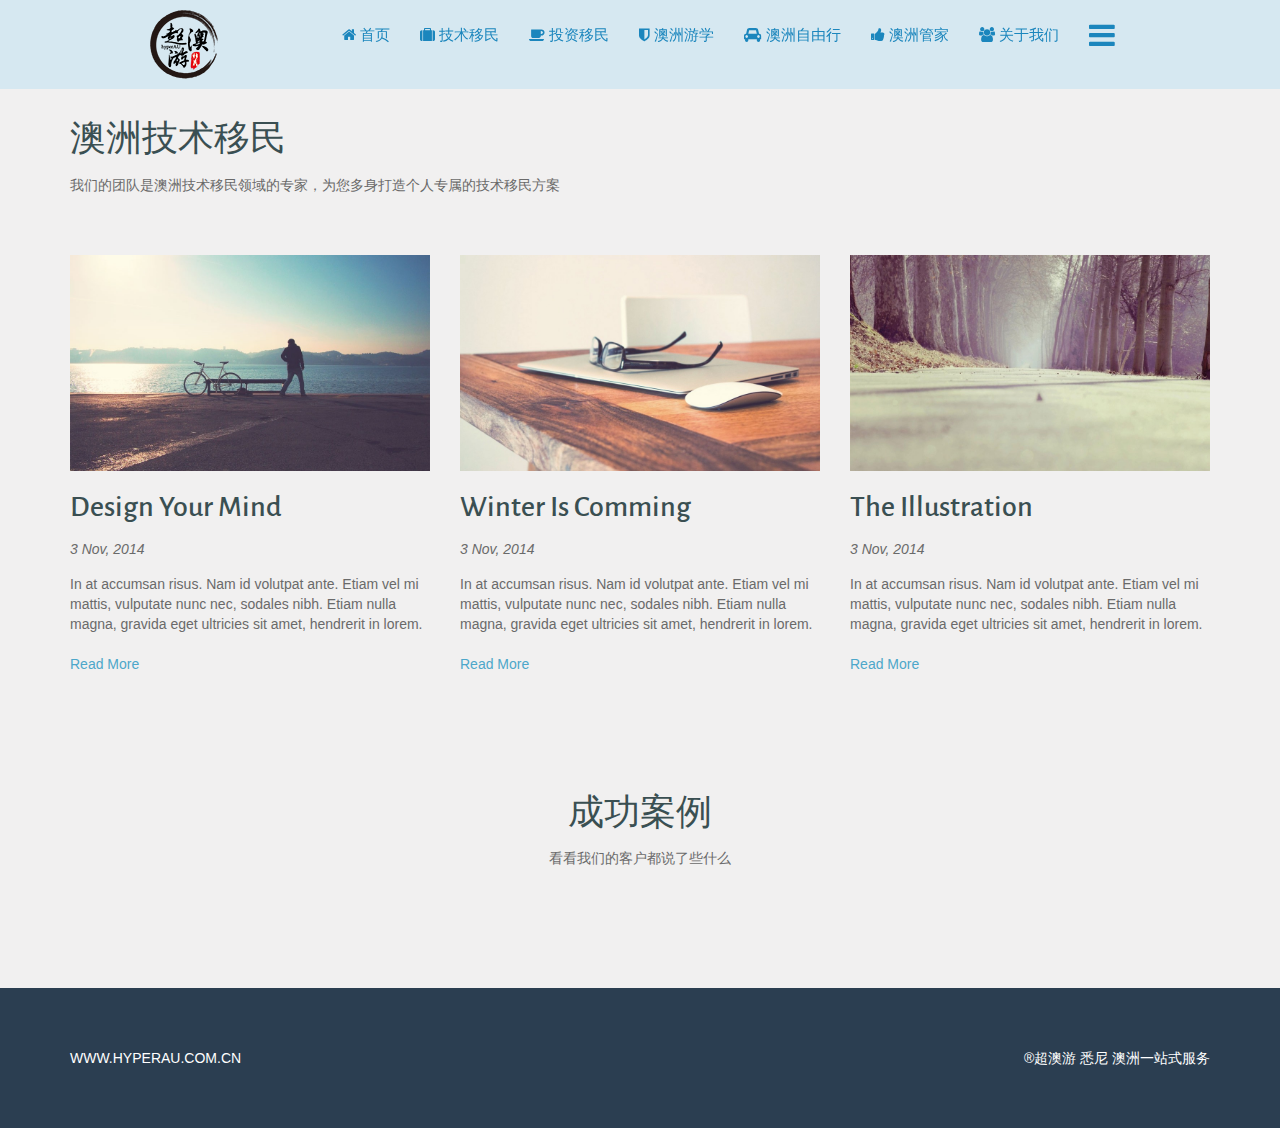
<file: immi_tech_index.html>
<!DOCTYPE html>
<!--[if IE 7 ]><html class="ie ie7 lte9 lte8 lte7" lang="en-US"><![endif]-->
<!--[if IE 8]><html class="ie ie8 lte9 lte8" lang="en-US">	<![endif]-->
<!--[if IE 9]><html class="ie ie9 lte9" lang="en-US"><![endif]-->
<!--[if (gt IE 9)|!(IE)]><!-->
<html class="noIE" lang="en-US">
<!--<![endif]-->
	<head>
		<title>超澳游</title>

		<!-- meta -->
		<meta http-equiv="X-UA-Compatible" content="IE=edge">
		<meta http-equiv="Content-Type" content="text/html; charset=UTF-8"/>
		<meta name="viewport" content="width=device-width, initial-scale = 1.0, maximum-scale=1.0, user-scalable=no"/>
		
		<!-- google fonts -->
		<link rel='stylesheet' href='http://fonts.googleapis.com/css?family=PT+Sans'>
		<link rel="stylesheet" href="http://fonts.googleapis.com/css?family=Droid+Serif:regular,bold"/>
		<link rel="stylesheet" href="http://fonts.googleapis.com/css?family=Alegreya+Sans:regular,italic,bold,bolditalic"/>
		<link rel="stylesheet" href="http://fonts.googleapis.com/css?family=Nixie+One:regular,italic,bold,bolditalic"/>
		<link rel="stylesheet" href="http://fonts.googleapis.com/css?family=Alegreya+SC:regular,italic,bold,bolditalic"/>
		
		<!-- css -->
		<link rel="stylesheet" href="assets/css/bootstrap.min.css">
		<link rel="stylesheet" href="assets/css/font-awesome.min.css">
		<link rel="stylesheet" href="assets/css/style.css" media="screen"/>
        <!--link rel="stylesheet" href="assets/css/main.css"-->

		<!-- HTML5 shim and Respond.js IE8 support of HTML5 elements and media queries -->
		<!--[if lt IE 9]>
			<script src="assets/js/html5shiv.js"></script>
			<script src="assets/js/respond.js"></script>
		<![endif]-->

		<!--[if IE 8]>
	    	<script src="assets/js/selectivizr.js"></script>
	    <![endif]-->
	</head>
	
	<body>

        <div id="drawer-right">
            <div class="cross text-right">
                <a class="toggleDrawer" href="#"><i class="fa fa-times-circle fa-2x"></i></a>
            </div>
            <h2>导航页</h2>
            <nav>
                <ul class="nav nav-pills nav-stacked">
                    <li>
                        <a href="#wrapper"><i class="fa fa-home"></i> 主页</a>
                    </li>
                    <li>
                        <a href="#portfolio"><i class="fa fa-suitcase"></i> 澳洲技术移民</a>
                    </li>
                    <li>
                        <a href="#services"><i class="fa fa-coffee"></i> 澳洲投资移民</a>
                    </li>
                    <li>
                        <a href="#blog"><i class="fa fa-shield"></i> 澳洲游学</a>
                    </li>
                    <li>
                        <a href="#parallax"><i class="fa fa-car"></i> 澳洲自由行</a>
                    </li>
                    <li>
                        <a href="#testimonials"><i class="fa fa-thumbs-up"></i> 澳洲管家</a>
                    </li>
                    <li>
                        <a href="#contact"><i class="fa fa-users"></i> 关于我们</a>
                    </li>
                </ul>
            </nav>
            <div class="social">
                <h2>保持联系</h2>
                <ul>
                    <li><a href=""><i class="fa fa-facebook-square fa-3x"></i></a></li>
                    <li><a href=""><i class="fa fa-twitter-square fa-3x"></i></a></li>
                    <li><a href=""><i class="fa fa-tumblr-square fa-3x"></i></a></li>
                    <li><a href=""><i class="fa fa-google-plus-square fa-3x"></i></a></li>
                </ul>
            </div>
        </div><!-- #drawer-right -->

		<div id="wrapper">

			<div id="site-header" class="content-block header-wrapper">
                <div class="pull-left">
                    <img src="assets/images/logo_s.png" alt="" />
                </div>

                <div class="pull-right">
                    <nav class="navbar site-nav" role="navigation">
                        <!-- Brand and toggle get grouped for better mobile display -->
                        <div class="navbar-header">
                            <button type="button" class="navbar-toggle" data-toggle="collapse" data-target="#bs-example-navbar-collapse-1">
                                <i class="fa fa-bars fa-2x"></i>
                            </button>
                        </div>

                        <!-- Collect the nav links, forms, and other content for toggling -->
                        <div class="collapse navbar-collapse" id="bs-example-navbar-collapse-1">
                            <ul class="nav navbar-nav">
								<li class="active"><a href="index.html"><i class="fa fa-home"></i> <span>首页</span></a></li>
								<li><a href="immi_tech_index.html"><i class="fa fa-suitcase"></i> 技术移民</a></li>
								<li><a href="immi_invest_index.html"><i class="fa fa-coffee"></i> 投资移民</a></li>
								<li><a href="edu_index.html"><i class="fa fa-shield"></i> 澳洲游学 </a></li>
								<li><a href="travel_index.html"><i class="fa fa-car"></i> 澳洲自由行</a></li>
								<li><a href="house_keeping_index.html"><i class="fa fa-thumbs-up"></i> 澳洲管家</a></li>
								<li><a href="#contact"><i class="fa fa-users"></i> 关于我们</a></li>
                            </ul>
                            <ul class="nav navbar-right">
                                <li><a class="toggleDrawer" href="#"><i class="fa fa-bars fa-2x"></i></a></li>
                            </ul>
                        </div>  <!-- /.navbar-collapse -->
                    </nav>

                </div>

			</div><!-- header -->

			<div class="content-block" id="blog">
				<div class="container">
                    <section class="block-body">
                        <h1>澳洲技术移民</h1>
                        <p>我们的团队是澳洲技术移民领域的专家，为您多身打造个人专属的技术移民方案</p>
                    </section>
					<section class="block-body">
						<div class="row">
							<div class="col-sm-4 blog-post">
								<img src="assets/images/bike_water1-1000x600.jpg">
								<a href="#"><h2>Design Your Mind</h2></a>
								<div class="date">3 Nov, 2014</div>
								<p>In at accumsan risus. Nam id volutpat ante. Etiam vel mi mattis, vulputate nunc nec, sodales nibh. Etiam nulla magna, gravida eget ultricies sit amet, hendrerit in lorem.</p>
								<a href="">Read More</a>
							</div>
							<div class="col-sm-4 blog-post">
								<img src="assets/images/mac_glasses1-1000x600.jpg">
								<a href="#"><h2>Winter Is Comming</h2></a>
								<div class="date">3 Nov, 2014</div>
								<p>In at accumsan risus. Nam id volutpat ante. Etiam vel mi mattis, vulputate nunc nec, sodales nibh. Etiam nulla magna, gravida eget ultricies sit amet, hendrerit in lorem.</p>
								<a href="">Read More</a>
							</div>
							<div class="col-sm-4 blog-post">
								<img src="assets/images/road-1000x600.jpg">
								<a href="#"><h2>The Illustration</h2></a>
								<div class="date">3 Nov, 2014</div>
								<p>In at accumsan risus. Nam id volutpat ante. Etiam vel mi mattis, vulputate nunc nec, sodales nibh. Etiam nulla magna, gravida eget ultricies sit amet, hendrerit in lorem.</p>
								<a href="">Read More</a>
							</div>
						</div>
					</section>
				</div>
			</div><!-- #blog -->

			<div class="content-block" id="testimonials">
				<div class="container">
					<header class="block-heading cleafix">
						<h1>成功案例</h1>
						<p>看看我们的客户都说了些什么</p>
					</header>
					<section class="block-body">
						<div class="row">

						</div>
					</section>
				</div>
			</div><!-- /#testimonials -->

			<div class="content-block" id="footer">
				<div class="container">
					<div class="row">
						<div class="col-xs-6">WWW.HYPERAU.COM.CN </div>
						<div class="col-xs-6 text-right">®超澳游 悉尼 澳洲一站式服务</div>
					</div>
				</div>
			</div><!-- #footer -->


		</div><!--/#wrapper-->




		<script src="assets/js/jquery-2.1.3.min.js"></script>
		<script src="assets/js/jquery-migrate-1.2.1.min.js"></script>
		<script src="assets/js/bootstrap.min.js"></script>
		<script src="assets/js/jquery.actual.min.js"></script>
		<script src="assets/js/jquery.scrollTo.min.js"></script>
		<script src="assets/js/script.js"></script>

	</body>
</html>
</file>
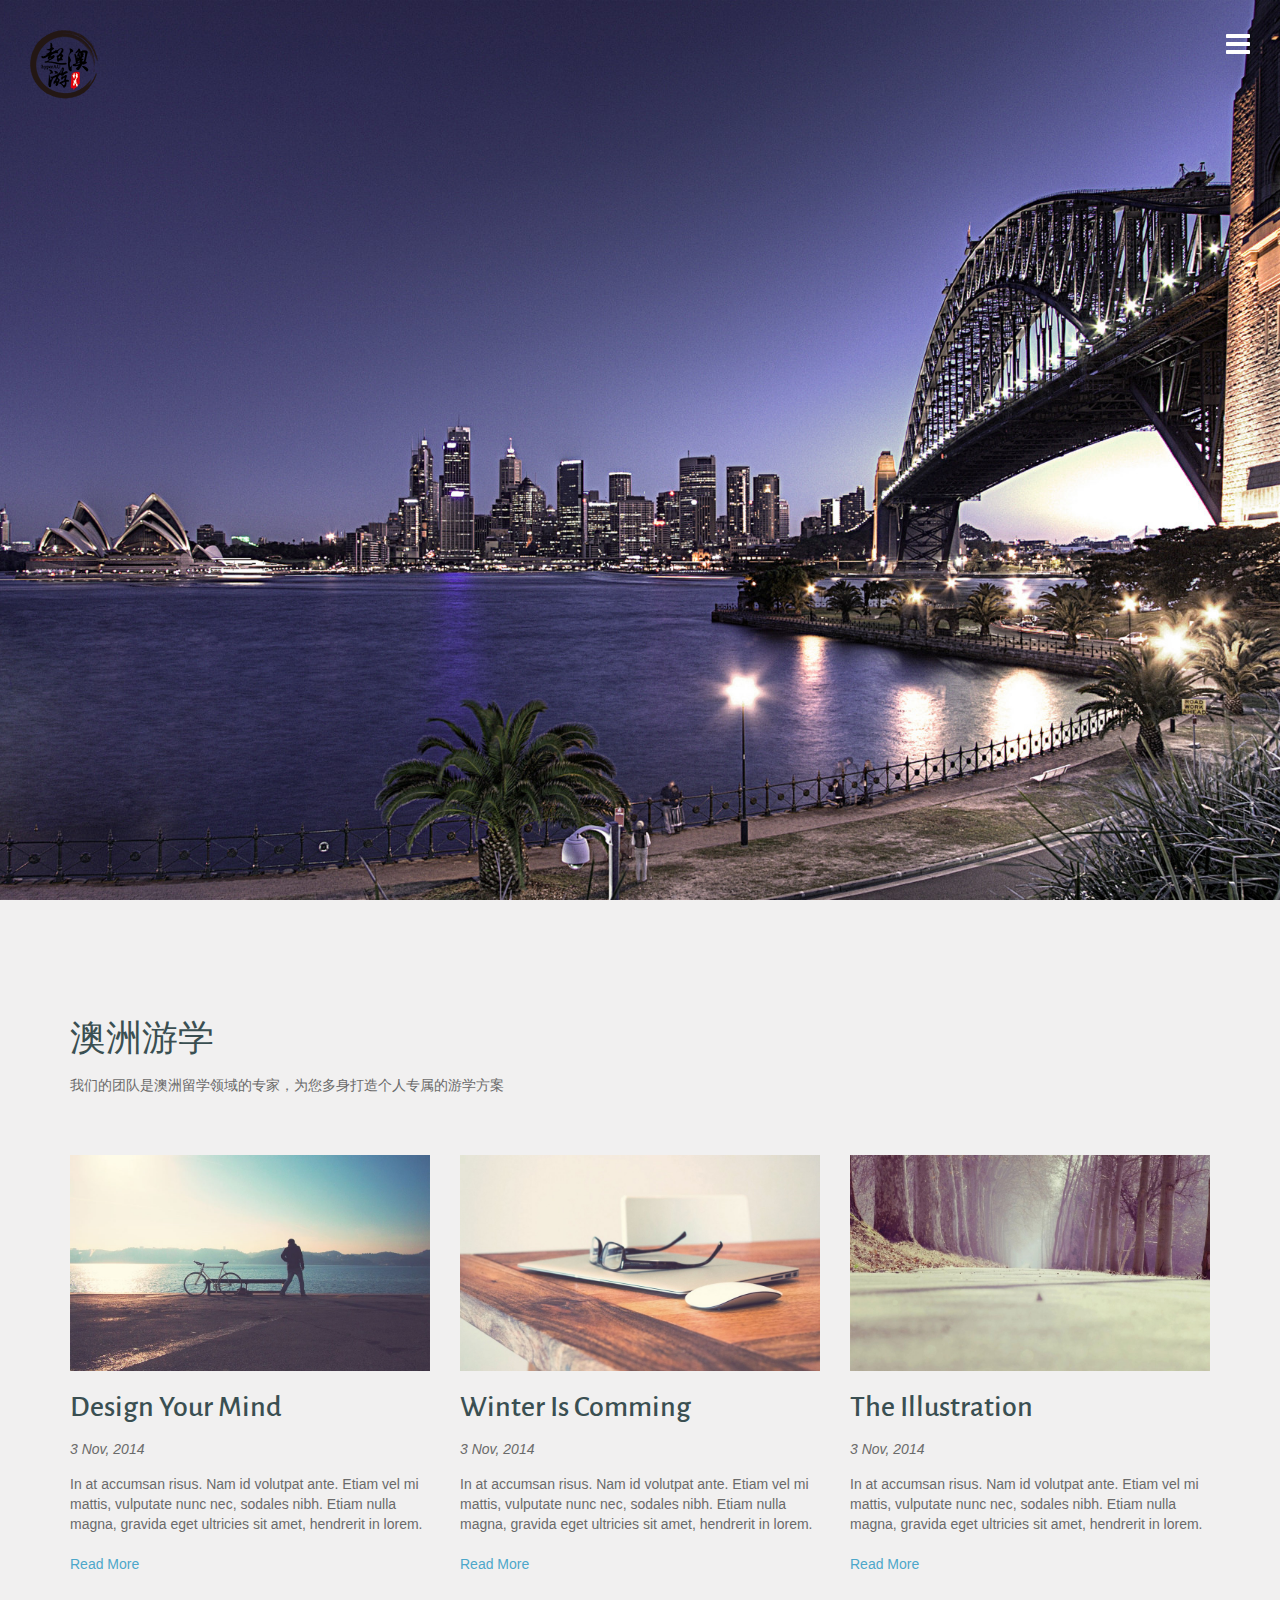
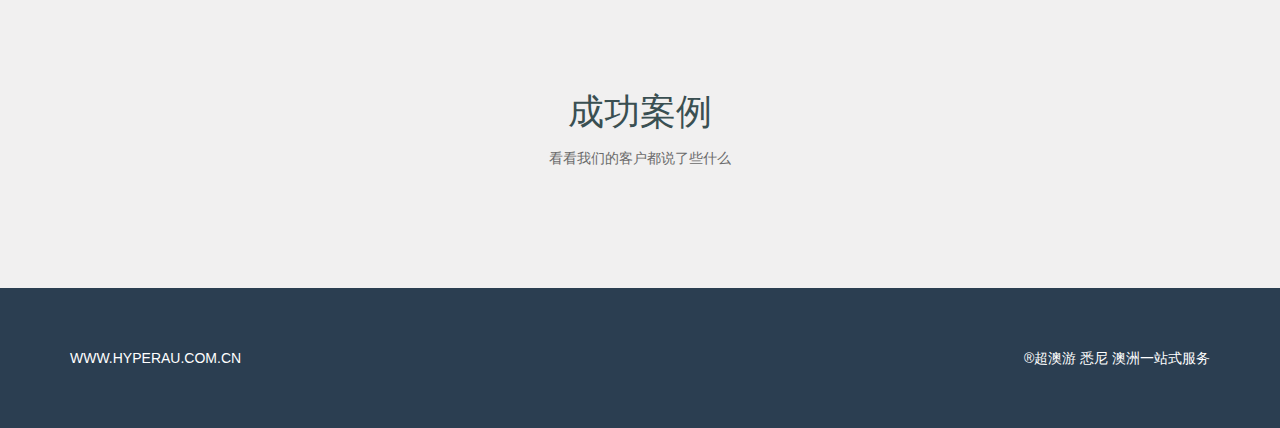
<file: immigration_index.html>
<!DOCTYPE html>
<!--[if IE 7 ]><html class="ie ie7 lte9 lte8 lte7" lang="en-US"><![endif]-->
<!--[if IE 8]><html class="ie ie8 lte9 lte8" lang="en-US">	<![endif]-->
<!--[if IE 9]><html class="ie ie9 lte9" lang="en-US"><![endif]-->
<!--[if (gt IE 9)|!(IE)]><!-->
<html class="noIE" lang="en-US">
<!--<![endif]-->
	<head>
		<title>超澳游</title>

		<!-- meta -->
		<meta http-equiv="X-UA-Compatible" content="IE=edge">
		<meta http-equiv="Content-Type" content="text/html; charset=UTF-8"/>
		<meta name="viewport" content="width=device-width, initial-scale = 1.0, maximum-scale=1.0, user-scalable=no"/>
		
		<!-- google fonts -->
		<link rel='stylesheet' href='http://fonts.googleapis.com/css?family=PT+Sans'>
		<link rel="stylesheet" href="http://fonts.googleapis.com/css?family=Droid+Serif:regular,bold"/>
		<link rel="stylesheet" href="http://fonts.googleapis.com/css?family=Alegreya+Sans:regular,italic,bold,bolditalic"/>
		<link rel="stylesheet" href="http://fonts.googleapis.com/css?family=Nixie+One:regular,italic,bold,bolditalic"/>
		<link rel="stylesheet" href="http://fonts.googleapis.com/css?family=Alegreya+SC:regular,italic,bold,bolditalic"/>
		
		<!-- css -->
		<link rel="stylesheet" href="assets/css/bootstrap.min.css">
		<link rel="stylesheet" href="assets/css/font-awesome.min.css">
		<link rel="stylesheet" href="assets/css/style.css" media="screen"/>
        <!--link rel="stylesheet" href="assets/css/main.css"-->

		<!-- HTML5 shim and Respond.js IE8 support of HTML5 elements and media queries -->
		<!--[if lt IE 9]>
			<script src="assets/js/html5shiv.js"></script>
			<script src="assets/js/respond.js"></script>
		<![endif]-->

		<!--[if IE 8]>
	    	<script src="assets/js/selectivizr.js"></script>
	    <![endif]-->
	</head>
	
	<body>
        <div id="drawer-right">
            <div class="cross text-right">
                <a class="toggleDrawer" href="#"><i class="fa fa-times-circle fa-2x"></i></a>
            </div>
            <h2>导航页</h2>
            <nav>
                <ul class="nav nav-pills nav-stacked">
                    <li>
                        <a href="#wrapper"><i class="fa fa-home"></i> 主页</a>
                    </li>
                    <li>
                        <a href="#portfolio"><i class="fa fa-suitcase"></i> 澳洲技术移民</a>
                    </li>
                    <li>
                        <a href="#services"><i class="fa fa-coffee"></i> 澳洲投资移民</a>
                    </li>
                    <li>
                        <a href="#blog"><i class="fa fa-shield"></i> 澳洲游学</a>
                    </li>
                    <li>
                        <a href="#parallax"><i class="fa fa-car"></i> 澳洲自由行</a>
                    </li>
                    <li>
                        <a href="#testimonials"><i class="fa fa-thumbs-up"></i> 澳洲管家</a>
                    </li>
                    <li>
                        <a href="#contact"><i class="fa fa-users"></i> 关于我们</a>
                    </li>
                </ul>
            </nav>
            <div class="social">
                <h2>保持联系</h2>
                <ul>
                    <li><a href=""><i class="fa fa-facebook-square fa-3x"></i></a></li>
                    <li><a href=""><i class="fa fa-twitter-square fa-3x"></i></a></li>
                    <li><a href=""><i class="fa fa-tumblr-square fa-3x"></i></a></li>
                    <li><a href=""><i class="fa fa-google-plus-square fa-3x"></i></a></li>
                </ul>
            </div>
        </div><!-- #drawer-right -->

		<div id="wrapper">

            <div id="header" class="content-block header-wrapper">
                <div class="header-wrapper-inner">
                    <section class="top clearfix">
                        <div class="pull-left">
                            <a id="mylogo" href="#">
                                <img src="assets/images/logo_s.png" alt="超澳游" />
                            </a>

                        </div>
                        <div class="pull-right">
                            <a class="toggleDrawer" href="#"><i class="fa fa-bars fa-2x"></i></a>
                        </div>
                    </section>
                </div>
            </div><!-- header -->

			<div class="content-block" id="blog">
				<div class="container">
                    <section class="block-body">
                        <h1>澳洲游学</h1>
                        <p>我们的团队是澳洲留学领域的专家，为您多身打造个人专属的游学方案</p>
                    </section>
					<section class="block-body">
						<div class="row">
							<div class="col-sm-4 blog-post">
								<img src="assets/images/bike_water1-1000x600.jpg">
								<a href="#"><h2>Design Your Mind</h2></a>
								<div class="date">3 Nov, 2014</div>
								<p>In at accumsan risus. Nam id volutpat ante. Etiam vel mi mattis, vulputate nunc nec, sodales nibh. Etiam nulla magna, gravida eget ultricies sit amet, hendrerit in lorem.</p>
								<a href="">Read More</a>
							</div>
							<div class="col-sm-4 blog-post">
								<img src="assets/images/mac_glasses1-1000x600.jpg">
								<a href="#"><h2>Winter Is Comming</h2></a>
								<div class="date">3 Nov, 2014</div>
								<p>In at accumsan risus. Nam id volutpat ante. Etiam vel mi mattis, vulputate nunc nec, sodales nibh. Etiam nulla magna, gravida eget ultricies sit amet, hendrerit in lorem.</p>
								<a href="">Read More</a>
							</div>
							<div class="col-sm-4 blog-post">
								<img src="assets/images/road-1000x600.jpg">
								<a href="#"><h2>The Illustration</h2></a>
								<div class="date">3 Nov, 2014</div>
								<p>In at accumsan risus. Nam id volutpat ante. Etiam vel mi mattis, vulputate nunc nec, sodales nibh. Etiam nulla magna, gravida eget ultricies sit amet, hendrerit in lorem.</p>
								<a href="">Read More</a>
							</div>
						</div>
					</section>
				</div>
			</div><!-- #blog -->

			<div class="content-block" id="testimonials">
				<div class="container">
					<header class="block-heading cleafix">
						<h1>成功案例</h1>
						<p>看看我们的客户都说了些什么</p>
					</header>
					<section class="block-body">
						<div class="row">

						</div>
					</section>
				</div>
			</div><!-- /#testimonials -->

			<div class="content-block" id="footer">
				<div class="container">
					<div class="row">
						<div class="col-xs-6">WWW.HYPERAU.COM.CN </div>
						<div class="col-xs-6 text-right">®超澳游 悉尼 澳洲一站式服务</div>
					</div>
				</div>
			</div><!-- #footer -->


		</div><!--/#wrapper-->




		<script src="assets/js/jquery-2.1.3.min.js"></script>
		<script src="assets/js/jquery-migrate-1.2.1.min.js"></script>
		<script src="assets/js/bootstrap.min.js"></script>
		<script src="assets/js/jquery.actual.min.js"></script>
		<script src="assets/js/jquery.scrollTo.min.js"></script>
		<script src="assets/js/script.js"></script>

	</body>
</html>
</file>
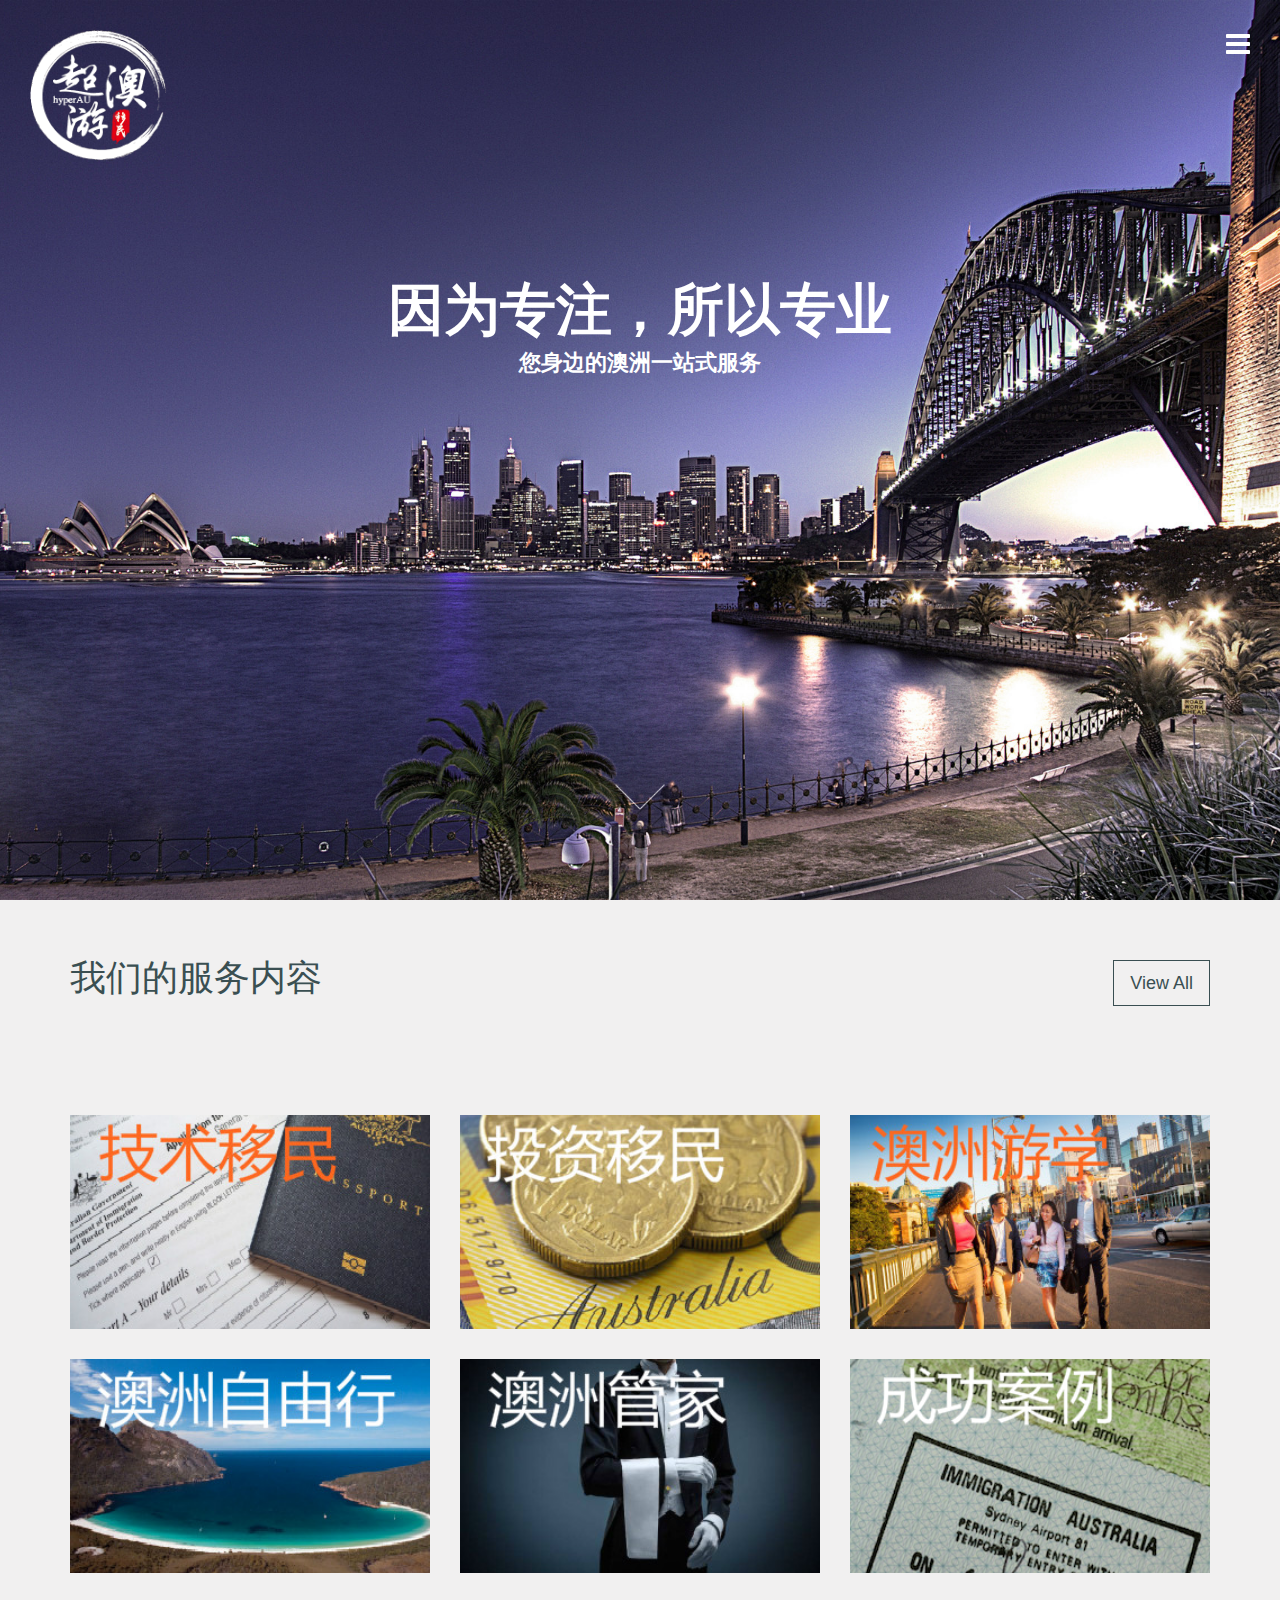
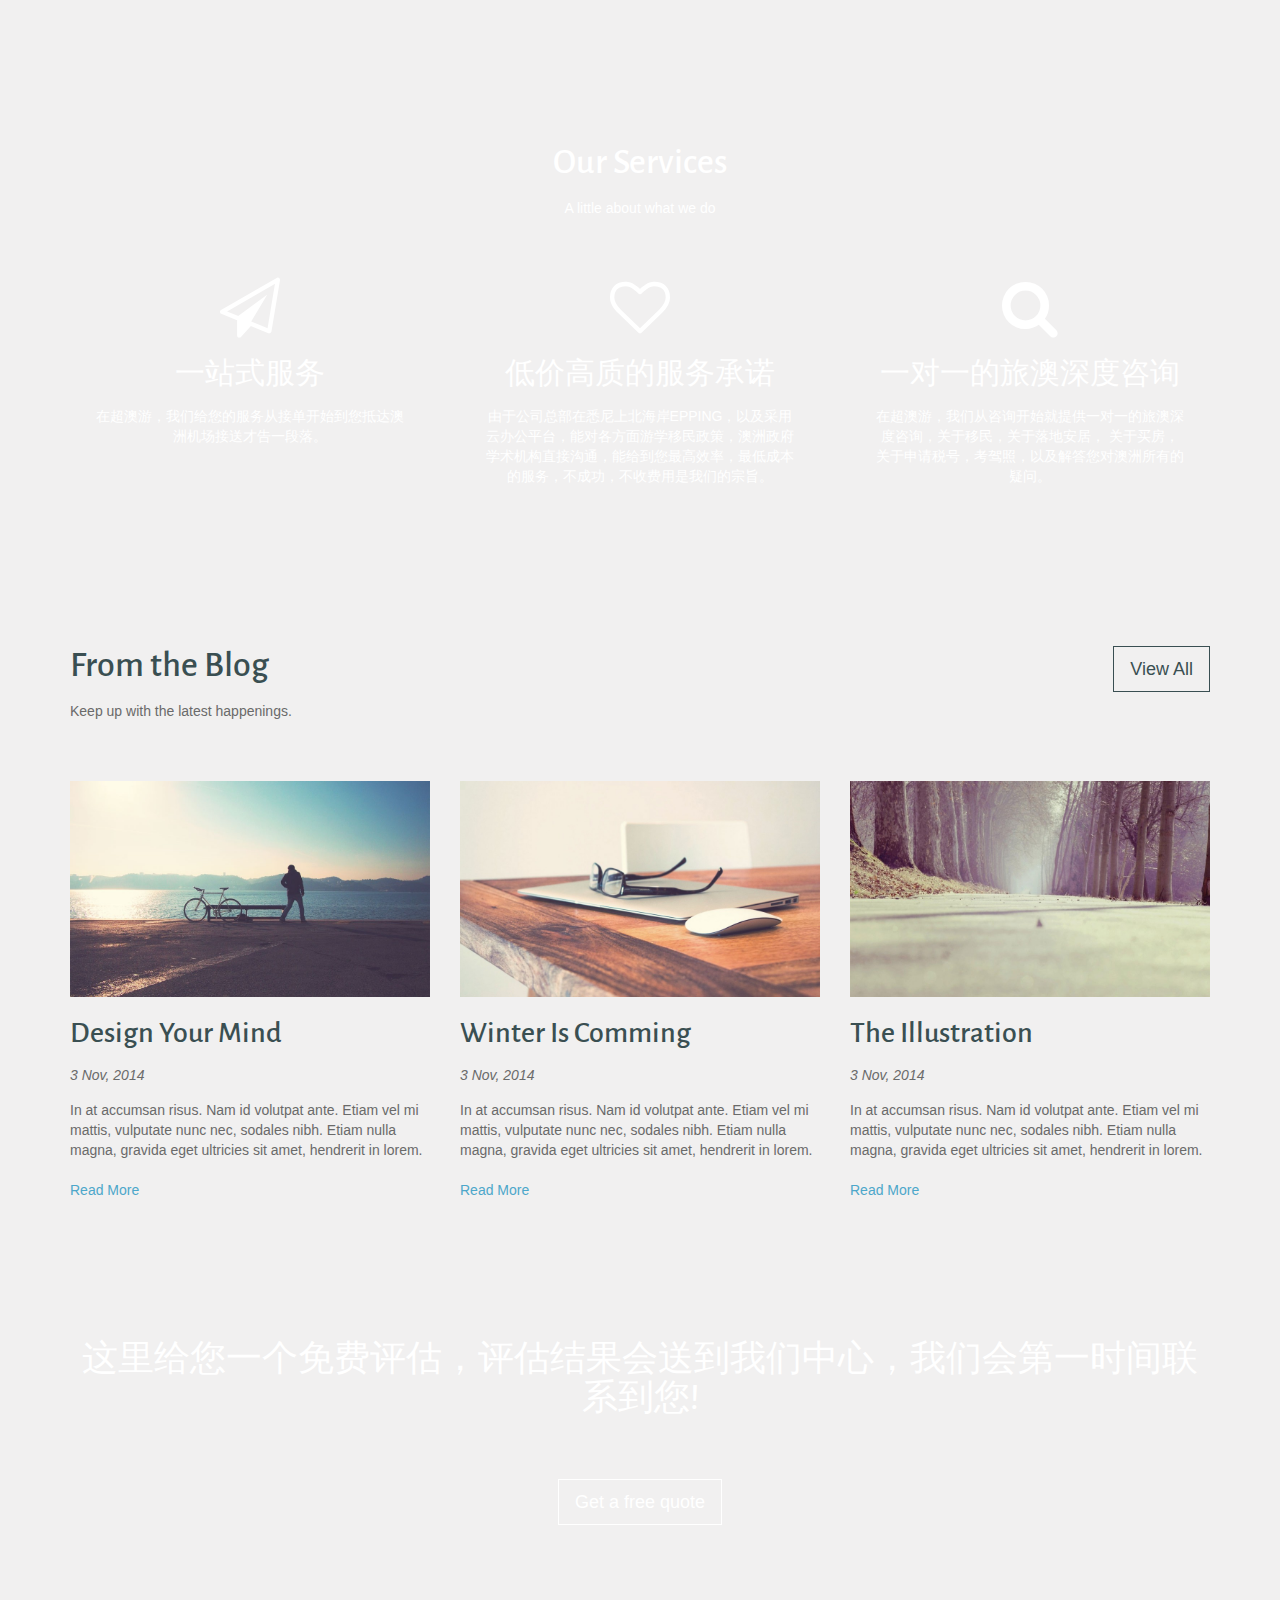
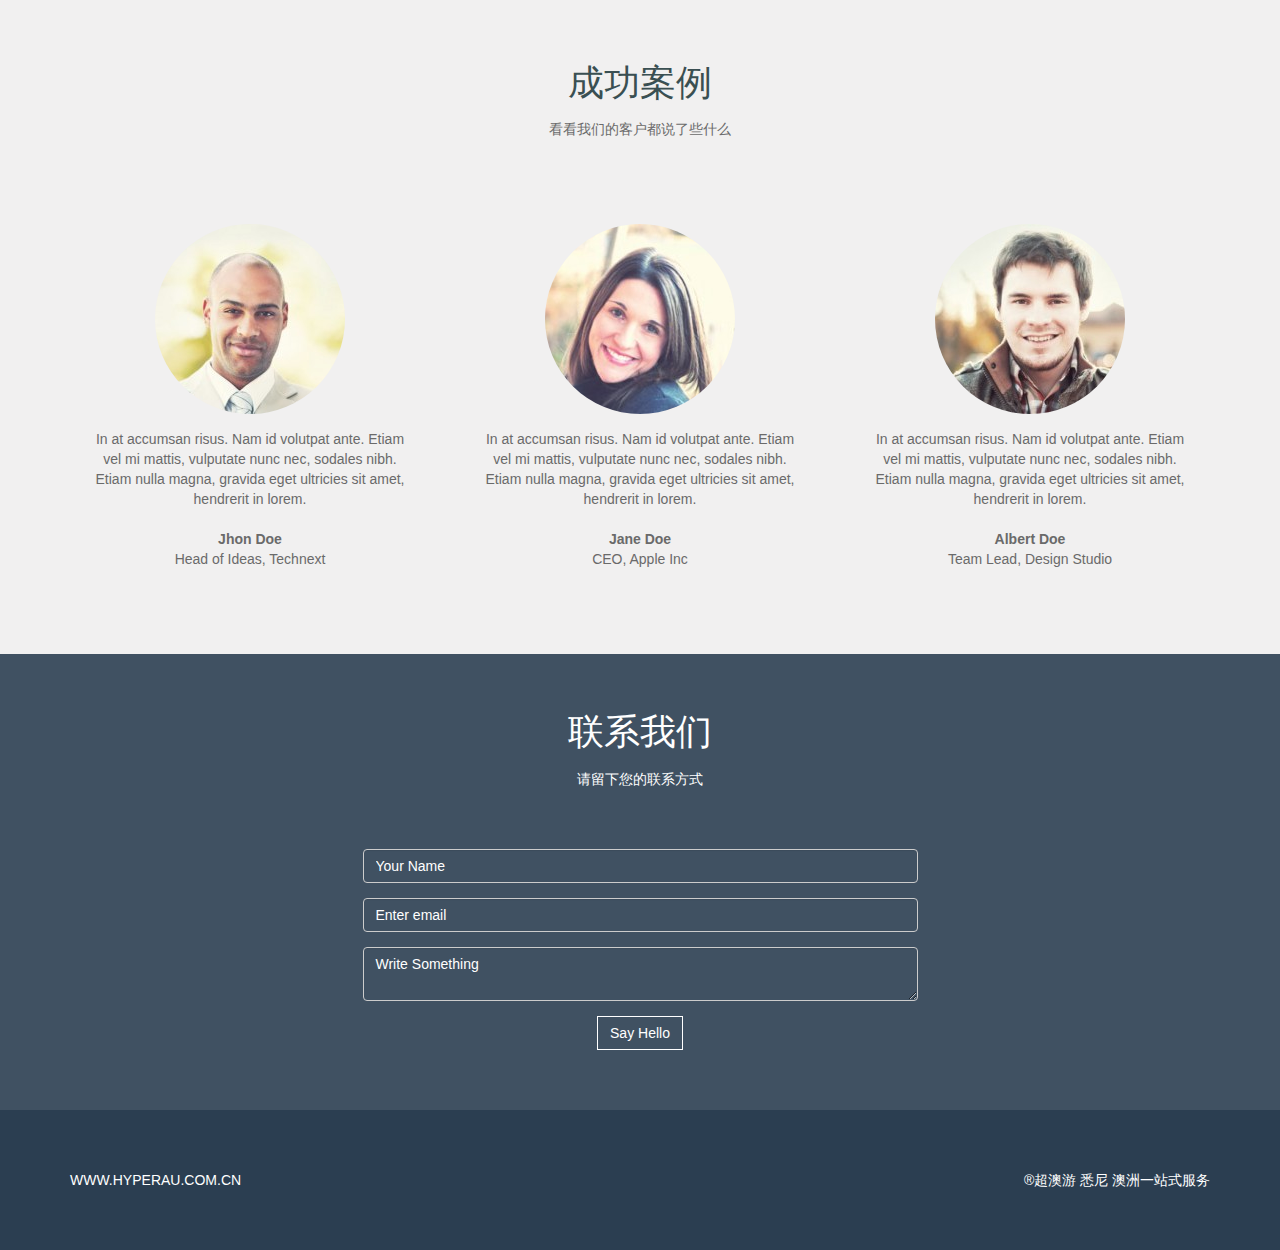
<file: index_v09.html>
<!DOCTYPE html>
<!--[if IE 7 ]><html class="ie ie7 lte9 lte8 lte7" lang="en-US"><![endif]-->
<!--[if IE 8]><html class="ie ie8 lte9 lte8" lang="en-US">	<![endif]-->
<!--[if IE 9]><html class="ie ie9 lte9" lang="en-US"><![endif]-->
<!--[if (gt IE 9)|!(IE)]><!-->
<html class="noIE" lang="en-US">
<!--<![endif]-->
	<head>
		<title>超澳游</title>

		<!-- meta -->
		<meta http-equiv="X-UA-Compatible" content="IE=edge">
		<meta http-equiv="Content-Type" content="text/html; charset=UTF-8"/>
		<meta name="viewport" content="width=device-width, initial-scale = 1.0, maximum-scale=1.0, user-scalable=no"/>
		
		<!-- google fonts -->
		<link rel='stylesheet' href='http://fonts.googleapis.com/css?family=PT+Sans'>
		<link rel="stylesheet" href="http://fonts.googleapis.com/css?family=Droid+Serif:regular,bold"/>
		<link rel="stylesheet" href="http://fonts.googleapis.com/css?family=Alegreya+Sans:regular,italic,bold,bolditalic"/>
		<link rel="stylesheet" href="http://fonts.googleapis.com/css?family=Nixie+One:regular,italic,bold,bolditalic"/>
		<link rel="stylesheet" href="http://fonts.googleapis.com/css?family=Alegreya+SC:regular,italic,bold,bolditalic"/>
		
		<!-- css -->
		<link rel="stylesheet" href="assets/css/bootstrap.min.css">
		<link rel="stylesheet" href="assets/css/font-awesome.min.css">
		<link rel="stylesheet" href="assets/css/style.css" media="screen"/>

		<!-- HTML5 shim and Respond.js IE8 support of HTML5 elements and media queries -->
		<!--[if lt IE 9]>
			<script src="assets/js/html5shiv.js"></script>
			<script src="assets/js/respond.js"></script>
		<![endif]-->

		<!--[if IE 8]>
	    	<script src="assets/js/selectivizr.js"></script>
	    <![endif]-->
	</head>
	
	<body>
		<div id="drawer-right">
			<div class="cross text-right">
				<a class="toggleDrawer" href="#"><i class="fa fa-times-circle fa-2x"></i></a>
			</div>
			<h2>导航页</h2>
			<nav>
				<ul class="nav nav-pills nav-stacked">
					<li>
						<a href="index.html"><i class="fa fa-home"></i> 主页</a>
					</li>
					<li>
						<a href="immi_tech_index.html" target="_self"><i class="fa fa-suitcase"></i> 澳洲技术移民</a>
					</li>
					<li>
						<a href="immi_invest_index.html"><i class="fa fa-coffee"></i> 澳洲投资移民</a>
					</li>
					<li>
						<a href="edu_index.html"><i class="fa fa-shield"></i> 澳洲游学</a>
					</li>
					<li>
						<a href="travel_index.html"><i class="fa fa-car"></i> 澳洲自由行</a>
					</li>
					<li>
						<a href="house_keeping_index.html"><i class="fa fa-thumbs-up"></i> 澳洲管家</a>
					</li>
					<li>
						<a href="#contact"><i class="fa fa-users"></i> 关于我们</a>
					</li>
				</ul>
			</nav>
			<div class="social">
				<h2>保持联系</h2>
				<ul>
					<li><a href=""><i class="fa fa-facebook-square fa-3x"></i></a></li>
					<li><a href=""><i class="fa fa-twitter-square fa-3x"></i></a></li>
					<li><a href=""><i class="fa fa-tumblr-square fa-3x"></i></a></li>
					<li><a href=""><i class="fa fa-google-plus-square fa-3x"></i></a></li>
				</ul>
			</div>
		</div><!-- #drawer-right -->

		<div id="wrapper">
			
			<div id="header" class="content-block header-wrapper">
				<div class="header-wrapper-inner">
					<section class="top clearfix">
						<div class="pull-left">
					    	<a id="mylogo" href="#">
								<img src="assets/images/logo-white.png" alt="超澳游" width="136" height="131"/>
							</a>

						</div>
                        <div class="pull-right">
                            <a class="toggleDrawer" href="#"><i class="fa fa-bars fa-2x"></i></a>
                        </div>
					</section>
					<section class="center">
						<div class="slogan"><strong>因为专注，所以专业</strong></div>
						<div class="secondary-slogan">
							<strong>您身边的澳洲一站式服务</strong></div>
					</section>
					<section class="bottom">
						<a id="scrollToContent" href="#">
							<img src="assets/images/arrow_down.png">
						</a>
					</section>

				</div>

			</div><!-- header -->

			
			<div class="content-block" id="portfolio">
				<div class="container">
					<header class="block-heading clearfix">
						<a href="#" class="btn btn-o btn-lg pull-right">View All</a>
						<h1>我们的服务内容</h1>
						<p>&nbsp; </p>
					</header>
					<section class="block-body">
						<div class="row">
							<div class="col-sm-4">
								<a href="immi_tech_index.html" class="recent-work" style="background-image:url(assets/images/rain_1-320x240.jpg)">
								<span class="btn btn-o-white">详细内容</span>
								</a>
							</div>
							<div class="col-sm-4">
								<a href="immi_invest_index.html" class="recent-work" style="background-image:url(assets/images/min_icons_thumb1-320x240.jpg)">
									<span class="btn btn-o-white">详细内容</span>
								</a>
							</div>
							<div class="col-sm-4">
								<a href="edu_index.html" class="recent-work" style="background-image:url(assets/images/flat_icons_thumb.jpg)">
								<span class="btn btn-o-white">详细内容</span>
								</a>
							</div>
						</div>
						<div class="row">
							<div class="col-sm-4">
								<a href="travel_index.html" class="recent-work" style="background-image:url(assets/images/wood-320x240.jpg)">
								<span class="btn btn-o-white">详细内容</span>
								</a>
							</div>
							<div class="col-sm-4">
								<a href="house_keeping_index.html" class="recent-work" style="background-image:url(assets/images/bike-320x240.jpg)">
									<span class="btn btn-o-white">详细内容</span>
								</a>
							</div>
							<div class="col-sm-4">
								<a href="#" class="recent-work" style="background-image:url(assets/images/six_1-320x240.jpg)">
									<span class="btn btn-o-white">详细内容</span>
								</a>
							</div>
						</div>
					</section>
				</div>
			</div><!-- #portfolio -->

			<div class="content-block parallax" id="services">
				<div class="container text-center">
					<header class="block-heading cleafix">
						<h1>Our Services</h1>
						<p>A little about what we do</p>
					</header>
					<section class="block-body">
						<div class="row">
							<div class="col-md-4">
								<div class="service">
									<i class="fa fa-send-o"></i>
									<p></p>
									<h2>一站式服务</h2>
									<p>在超澳游，我们给您的服务从接单开始到您抵达澳洲机场接送才告一段落。</p>
								</div>
							</div>
							<div class="col-md-4">
								<div class="service">
									<i class="fa fa-heart-o"></i>
									<p></p>
									<h2>低价高质的服务承诺</h2>
									<p>由于公司总部在悉尼上北海岸EPPING，以及采用云办公平台，能对各方面游学移民政策，澳洲政府学术机构直接沟通，能给到您最高效率，最低成本的服务，不成功，不收费用是我们的宗旨。</p>
								</div>
							</div>
							<div class="col-md-4">
								<div class="service">
									<i class="fa fa-search"></i>
									<p></p>
									<h2>一对一的旅澳深度咨询</h2>
									<p>在超澳游，我们从咨询开始就提供一对一的旅澳深度咨询，关于移民，关于落地安居， 关于买房，关于申请税号，考驾照，以及解答您对澳洲所有的疑问。</p>
								</div>
							</div>
						</div>
					</section>
				</div>
			</div><!-- #services -->


			<div class="content-block" id="blog">
				<div class="container">
					<header class="block-heading cleafix">
						<a href="#" class="btn btn-o btn-lg pull-right">View All</a>
						<h1>From the Blog</h1>
						<p>Keep up with the latest happenings.</p>
					</header>
					<section class="block-body">
						<div class="row">
							<div class="col-sm-4 blog-post">
								<img src="assets/images/bike_water1-1000x600.jpg">
								<a href="#"><h2>Design Your Mind</h2></a>
								<div class="date">3 Nov, 2014</div>
								<p>In at accumsan risus. Nam id volutpat ante. Etiam vel mi mattis, vulputate nunc nec, sodales nibh. Etiam nulla magna, gravida eget ultricies sit amet, hendrerit in lorem.</p>
								<a href="">Read More</a>
							</div>
							<div class="col-sm-4 blog-post">
								<img src="assets/images/mac_glasses1-1000x600.jpg">
								<a href="#"><h2>Winter Is Comming</h2></a>
								<div class="date">3 Nov, 2014</div>
								<p>In at accumsan risus. Nam id volutpat ante. Etiam vel mi mattis, vulputate nunc nec, sodales nibh. Etiam nulla magna, gravida eget ultricies sit amet, hendrerit in lorem.</p>
								<a href="">Read More</a>
							</div>
							<div class="col-sm-4 blog-post">
								<img src="assets/images/road-1000x600.jpg">
								<a href="#"><h2>The Illustration</h2></a>
								<div class="date">3 Nov, 2014</div>
								<p>In at accumsan risus. Nam id volutpat ante. Etiam vel mi mattis, vulputate nunc nec, sodales nibh. Etiam nulla magna, gravida eget ultricies sit amet, hendrerit in lorem.</p>
								<a href="">Read More</a>
							</div>
						</div>
					</section>
				</div>
			</div><!-- #blog -->


			<div class="content-block parallax" id="parallax">
				<div class="container text-center">
					<h1>这里给您一个免费评估，评估结果会送到我们中心，我们会第一时间联系到您!</h1>
					<a href="" class="btn btn-o-white btn-lg">Get a free quote</a>
				</div>
			</div><!-- #parallax -->

			<div class="content-block" id="testimonials">
				<div class="container">
					<header class="block-heading cleafix">
						<h1>成功案例</h1>
						<p>看看我们的客户都说了些什么</p>
					</header>
					<section class="block-body">
						<div class="row">
							<div class="col-md-4">
								<div class="testimonial">
									<img src="assets/images/testimonial_31-190x190.jpg">
									<p>In at accumsan risus. Nam id volutpat ante. Etiam vel mi mattis, vulputate nunc nec, sodales nibh. Etiam nulla magna, gravida eget ultricies sit amet, hendrerit in lorem.</p>
									<strong>Jhon Doe</strong><br/>
									<span>Head of Ideas, Technext</span>
								</div>
							</div>
							<div class="col-md-4">
								<div class="testimonial">
									<img src="assets/images/testimonial_11-190x190.jpg">
									<p>In at accumsan risus. Nam id volutpat ante. Etiam vel mi mattis, vulputate nunc nec, sodales nibh. Etiam nulla magna, gravida eget ultricies sit amet, hendrerit in lorem.</p>
									<strong>Jane Doe</strong><br/>
									<span>CEO, Apple Inc</span>
								</div>
							</div>
							<div class="col-md-4">
								<div class="testimonial">
									<img src="assets/images/testimonial_22-190x190.jpg">
									<p>In at accumsan risus. Nam id volutpat ante. Etiam vel mi mattis, vulputate nunc nec, sodales nibh. Etiam nulla magna, gravida eget ultricies sit amet, hendrerit in lorem.</p>
									<strong>Albert Doe</strong><br/>
									<span>Team Lead, Design Studio</span>
								</div>
							</div>
						</div>
					</section>
				</div>
			</div><!-- /#testimonials -->


			<div class="content-block" id="contact">
				<div class="container text-center">
					<header class="block-heading cleafix">
						<h1>联系我们</h1>
						<p>请留下您的联系方式</p>
					</header>
					<section class="block-body">
						<div class="row">
							<div class="col-md-6 col-md-offset-3">
								<form class="" role="form">
									<div class="form-group">
								    	<input type="email" class="form-control form-control-white" id="subject" placeholder="Your Name" required>
								  	</div>
								    <div class="form-group">
								    	<input type="email" class="form-control form-control-white" id="exampleInputEmail2" placeholder="Enter email" required>
								    </div>
								    <div class="form-group">
								    	<textarea class="form-control form-control-white" placeholder="Write Something" required></textarea>
								    </div>
								  <input type="submit" class="btn btn-o-white" value="Say Hello">
								</form>
							</div>
						</div>
					</section>
				</div>
			</div><!-- #contact -->

			<div class="content-block" id="footer">
				<div class="container">
					<div class="row">
						<div class="col-xs-6">WWW.HYPERAU.COM.CN </div>
						<div class="col-xs-6 text-right">®超澳游 悉尼 澳洲一站式服务</div>
					</div>
				</div>
			</div><!-- #footer -->


		</div><!--/#wrapper-->




		<script src="assets/js/jquery-2.1.3.min.js"></script>
		<script src="assets/js/jquery-migrate-1.2.1.min.js"></script>
		<script src="assets/js/bootstrap.min.js"></script>
		<script src="assets/js/jquery.actual.min.js"></script>
		<script src="assets/js/jquery.scrollTo.min.js"></script>
		<script src="assets/js/script.js"></script>

	</body>
</html>
</file>
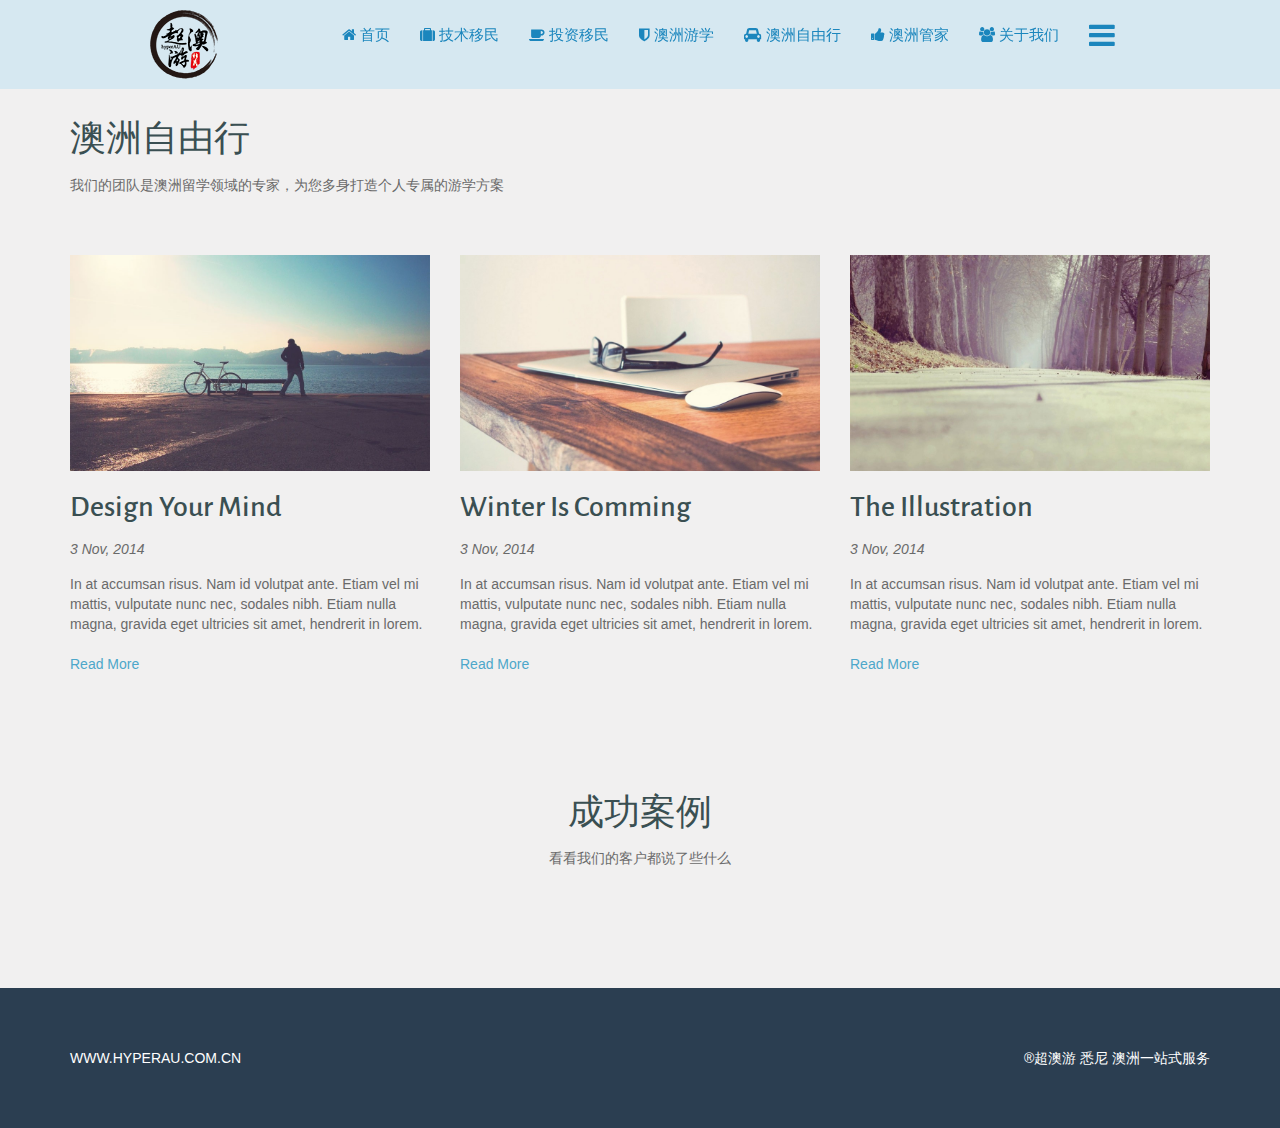
<file: travel_index.html>
<!DOCTYPE html>
<!--[if IE 7 ]><html class="ie ie7 lte9 lte8 lte7" lang="en-US"><![endif]-->
<!--[if IE 8]><html class="ie ie8 lte9 lte8" lang="en-US">	<![endif]-->
<!--[if IE 9]><html class="ie ie9 lte9" lang="en-US"><![endif]-->
<!--[if (gt IE 9)|!(IE)]><!-->
<html class="noIE" lang="en-US">
<!--<![endif]-->
	<head>
		<title>超澳游</title>

		<!-- meta -->
		<meta http-equiv="X-UA-Compatible" content="IE=edge">
		<meta http-equiv="Content-Type" content="text/html; charset=UTF-8"/>
		<meta name="viewport" content="width=device-width, initial-scale = 1.0, maximum-scale=1.0, user-scalable=no"/>
		
		<!-- google fonts -->
		<link rel='stylesheet' href='http://fonts.googleapis.com/css?family=PT+Sans'>
		<link rel="stylesheet" href="http://fonts.googleapis.com/css?family=Droid+Serif:regular,bold"/>
		<link rel="stylesheet" href="http://fonts.googleapis.com/css?family=Alegreya+Sans:regular,italic,bold,bolditalic"/>
		<link rel="stylesheet" href="http://fonts.googleapis.com/css?family=Nixie+One:regular,italic,bold,bolditalic"/>
		<link rel="stylesheet" href="http://fonts.googleapis.com/css?family=Alegreya+SC:regular,italic,bold,bolditalic"/>
		
		<!-- css -->
		<link rel="stylesheet" href="assets/css/bootstrap.min.css">
		<link rel="stylesheet" href="assets/css/font-awesome.min.css">
		<link rel="stylesheet" href="assets/css/style.css" media="screen"/>
        <!--link rel="stylesheet" href="assets/css/main.css"-->

		<!-- HTML5 shim and Respond.js IE8 support of HTML5 elements and media queries -->
		<!--[if lt IE 9]>
			<script src="assets/js/html5shiv.js"></script>
			<script src="assets/js/respond.js"></script>
		<![endif]-->

		<!--[if IE 8]>
	    	<script src="assets/js/selectivizr.js"></script>
	    <![endif]-->
	</head>
	
	<body>

        <div id="drawer-right">
            <div class="cross text-right">
                <a class="toggleDrawer" href="#"><i class="fa fa-times-circle fa-2x"></i></a>
            </div>
            <h2>导航页</h2>
            <nav>
                <ul class="nav nav-pills nav-stacked">
                    <li>
                        <a href="#wrapper"><i class="fa fa-home"></i> 主页</a>
                    </li>
                    <li>
                        <a href="#portfolio"><i class="fa fa-suitcase"></i> 澳洲技术移民</a>
                    </li>
                    <li>
                        <a href="#services"><i class="fa fa-coffee"></i> 澳洲投资移民</a>
                    </li>
                    <li>
                        <a href="#blog"><i class="fa fa-shield"></i> 澳洲游学</a>
                    </li>
                    <li>
                        <a href="#parallax"><i class="fa fa-car"></i> 澳洲自由行</a>
                    </li>
                    <li>
                        <a href="#testimonials"><i class="fa fa-thumbs-up"></i> 澳洲管家</a>
                    </li>
                    <li>
                        <a href="#contact"><i class="fa fa-users"></i> 关于我们</a>
                    </li>
                </ul>
            </nav>
            <div class="social">
                <h2>保持联系</h2>
                <ul>
                    <li><a href=""><i class="fa fa-facebook-square fa-3x"></i></a></li>
                    <li><a href=""><i class="fa fa-twitter-square fa-3x"></i></a></li>
                    <li><a href=""><i class="fa fa-tumblr-square fa-3x"></i></a></li>
                    <li><a href=""><i class="fa fa-google-plus-square fa-3x"></i></a></li>
                </ul>
            </div>
        </div><!-- #drawer-right -->

		<div id="wrapper">

			<div id="site-header" class="content-block header-wrapper">
                <div class="pull-left">
                    <img src="assets/images/logo_s.png" alt="" />
                </div>

                <div class="pull-right">
                    <nav class="navbar site-nav" role="navigation">
                        <!-- Brand and toggle get grouped for better mobile display -->
                        <div class="navbar-header">
                            <button type="button" class="navbar-toggle" data-toggle="collapse" data-target="#bs-example-navbar-collapse-1">
                                <i class="fa fa-bars fa-2x"></i>
                            </button>
                        </div>

                        <!-- Collect the nav links, forms, and other content for toggling -->
                        <div class="collapse navbar-collapse" id="bs-example-navbar-collapse-1">
                            <ul class="nav navbar-nav">
								<li class="active"><a href="index.html"><i class="fa fa-home"></i> <span>首页</span></a></li>
								<li><a href="immi_tech_index.html"><i class="fa fa-suitcase"></i> 技术移民</a></li>
								<li><a href="immi_invest_index.html"><i class="fa fa-coffee"></i> 投资移民</a></li>
								<li><a href="edu_index.html"><i class="fa fa-shield"></i> 澳洲游学 </a></li>
								<li><a href="travel_index.html"><i class="fa fa-car"></i> 澳洲自由行</a></li>
								<li><a href="house_keeping_index.html"><i class="fa fa-thumbs-up"></i> 澳洲管家</a></li>
								<li><a href="#contact"><i class="fa fa-users"></i> 关于我们</a></li>
                            </ul>
                            <ul class="nav navbar-right">
                                <li><a class="toggleDrawer" href="#"><i class="fa fa-bars fa-2x"></i></a></li>
                            </ul>
                        </div>  <!-- /.navbar-collapse -->
                    </nav>

                </div>

			</div><!-- header -->

			<div class="content-block" id="blog">
				<div class="container">
                    <section class="block-body">
                        <h1>澳洲自由行</h1>
                        <p>我们的团队是澳洲留学领域的专家，为您多身打造个人专属的游学方案</p>
                    </section>
					<section class="block-body">
						<div class="row">
							<div class="col-sm-4 blog-post">
								<img src="assets/images/bike_water1-1000x600.jpg">
								<a href="#"><h2>Design Your Mind</h2></a>
								<div class="date">3 Nov, 2014</div>
								<p>In at accumsan risus. Nam id volutpat ante. Etiam vel mi mattis, vulputate nunc nec, sodales nibh. Etiam nulla magna, gravida eget ultricies sit amet, hendrerit in lorem.</p>
								<a href="">Read More</a>
							</div>
							<div class="col-sm-4 blog-post">
								<img src="assets/images/mac_glasses1-1000x600.jpg">
								<a href="#"><h2>Winter Is Comming</h2></a>
								<div class="date">3 Nov, 2014</div>
								<p>In at accumsan risus. Nam id volutpat ante. Etiam vel mi mattis, vulputate nunc nec, sodales nibh. Etiam nulla magna, gravida eget ultricies sit amet, hendrerit in lorem.</p>
								<a href="">Read More</a>
							</div>
							<div class="col-sm-4 blog-post">
								<img src="assets/images/road-1000x600.jpg">
								<a href="#"><h2>The Illustration</h2></a>
								<div class="date">3 Nov, 2014</div>
								<p>In at accumsan risus. Nam id volutpat ante. Etiam vel mi mattis, vulputate nunc nec, sodales nibh. Etiam nulla magna, gravida eget ultricies sit amet, hendrerit in lorem.</p>
								<a href="">Read More</a>
							</div>
						</div>
					</section>
				</div>
			</div><!-- #blog -->

			<div class="content-block" id="testimonials">
				<div class="container">
					<header class="block-heading cleafix">
						<h1>成功案例</h1>
						<p>看看我们的客户都说了些什么</p>
					</header>
					<section class="block-body">
						<div class="row">

						</div>
					</section>
				</div>
			</div><!-- /#testimonials -->

			<div class="content-block" id="footer">
				<div class="container">
					<div class="row">
						<div class="col-xs-6">WWW.HYPERAU.COM.CN </div>
						<div class="col-xs-6 text-right">®超澳游 悉尼 澳洲一站式服务</div>
					</div>
				</div>
			</div><!-- #footer -->


		</div><!--/#wrapper-->




		<script src="assets/js/jquery-2.1.3.min.js"></script>
		<script src="assets/js/jquery-migrate-1.2.1.min.js"></script>
		<script src="assets/js/bootstrap.min.js"></script>
		<script src="assets/js/jquery.actual.min.js"></script>
		<script src="assets/js/jquery.scrollTo.min.js"></script>
		<script src="assets/js/script.js"></script>

	</body>
</html>
</file>
<file: assets/css/style.css>
/**
* Table of Contents:
*
* 01.0 - Global
* 02.0 - Header
* 03.0 - Drawer with menu
* 04.0 - Parallax styles
* 05.0 - Recent works
* 06.0 - Services
* 07.0 - Blog
* 08.0 - Testimonials
* 09.0 - Contact
* 10.0 - Footer
* 11.0 - Responsive styles
* -----------------------------------------------------------------------------
*/


/* ///////////////////////////////////////////////////////////////////// 
//  01 - Global 
/////////////////////////////////////////////////////////////////////*/

* {outline: none !important;}

::selection {
	background-color: #475B6F;
	color: #fff;
}

html {
	-webkit-font-smoothing: antialiased;
	text-rendering: optimizeLegibility;
	-webkit-text-size-adjust: none;
	-ms-text-size-adjust: none;
	overflow-y: scroll;
}

body {
	color: #6a6a6a;	
	background: #f1f0f0;
}

p {margin: 0 0 20px 0;	}

img {max-width: 100%;}

a {
	text-decoration: none;
	outline: none;
}

a{	
	color: #4da7ca;
	-o-transition: all .4s;
	-ms-transition: all .4s;
	-moz-transition: all .4s;
	-webkit-transition: all .4s;
	transition: all .4s;
}

a:hover {
	color: #4290ae;	
}


h1, h2, h3, h4, h5, h6{		
	margin: 0 0 15px 0;	
	color: #3A4F52;
	font-family: 'Alegreya Sans';
}

.btn{border-radius: 0;}
.btn-o {
    border: 1px solid #3A4F52;
    color: #3A4F52;
}
.btn-o:hover {
    background: #3A4F52;
    color: white;
}
.btn.btn-o-white {
    border: 1px solid white;
    color: white;
    background: transparent;
}
.btn.btn-o-white:hover {
    background: white;
    color: #6a6a6a;
}
.copyrights{
	text-indent:-9999px;
	height:0;
	line-height:0;
	font-size:0;
	overflow:hidden;
}

/*////////////////////////////////////////////////////////////////////////
//  02 - Header
///////////////////////////////////////////////////////////////////////*/
#header {
	position: relative;
	padding: 0 !important;
}

#site-header {
	position: fixed;
	width: 100%;
	padding: 10px 150px 10px 150px;
	background-color: rgba(209, 230, 240, 0.88);
	z-index: 100;
}

#site-nav-bar {
	position: relative;
	padding: 0px 0px;
}

/*#mylogo:hover img{
	 content: url(../images/30.png);
 }

#header .pull-left {
	padding-left: 150px;
	padding-top: 15px;
	padding-bottom: 15px;
}

#header .pull-right {
	padding-left: 0px;
	padding-top: 15px;
	padding-bottom: 15px;
}*/

#header.header-wrapper {
	background: url(../images/header-bg.jpg) no-repeat center center;
	background-size: cover;
	display: table;
	height: 100vh;
	width: 100%;
	position: relative;
	z-index: 1;
	overflow-x: hidden; 
}

@media screen and (max-width: 767px) and (orientation: landscape) {
    #header.header-wrapper {
		height: auto;
		min-height: 100vh;
		padding: 0px; 
	} 
}

#header.header-wrapper .header-wrapper-inner {
    display: table-cell;
    text-align: center;
    vertical-align: middle; 
}

#header .top {
	position:fixed;
	top:0;
	width: 100%;
	padding: 30px;
	height: auto;
	z-index: 500;
	-o-transition: all .5s;
	-ms-transition: all .5s;
	-moz-transition: all .5s;
	-webkit-transition: all .5s;	
	transition: all .5s;		
}

#header .top.solid {
    background: #475B6F;
	background: rgba(71, 91, 111, 0.4);
    padding-top: 15px;
    padding-bottom: 15px;
}

#header .top h1{
	margin-bottom: 0;
}
#header .top.solid .toggleDrawer i {
    padding-top: 8px;
}

#header .logo, #header .toggleDrawer{
	font-family: 'Alegreya SC';
	color: white;
}

#header .slogan{
	font-size: 4em;
	margin-bottom: 15px;
	line-height: 1em;
	font-family: 'Nixie One';
	color: white;
}

#header .secondary-slogan{
	font-size: 1.6em;
	color: rgba(255,255,255,1.00);
	line-height: 1em;
	margin-bottom: 245px;
	font-family: 'Alegreya SC';
}

#header .bottom {
    bottom: 10%;
	display: block;
	position: absolute;
	width: 100%;
	z-index: 3;
}
#header .bottom a img {
    width: 50px;
}
#header .bottom a {
    opacity: 0.7;
}
#header .bottom a:hover {
    opacity: 1;
}


/*////////////////////////////////////////////////////////////////////////
//  03 - Drawer with menu
///////////////////////////////////////////////////////////////////////*/

#drawer-right {
    position: fixed;
    right: 0;
    top: 0;
    bottom: 0;
    margin-right: -300px;
    background: #2B3E51;
    width: 300px;
    padding: 20px;
    z-index: 999;
}

#drawer-right h1, #drawer-right h2{color: white;}

#drawer-right .nav-pills>li>a {
	font-size: 18px;
	border-radius: 0;
}

#drawer-right .social{margin-top: 30px}
#drawer-right .social ul {
    list-style: none;
    padding-left: 20px;
}
#drawer-right .social ul > li {
    display: inline-block;
}
#drawer-right .social ul > li > a:hover{
	color: white;
}



/*////////////////////////////////////////////////////////////////////////
//  04 - Parallax styles
///////////////////////////////////////////////////////////////////////*/

.content-block{
	background:transparent no-repeat center center fixed;
	-webkit-background-size:100%;
	-moz-background-size:100%;
	-o-background-size:100%;
	background-size:100%;
	background-size:cover;
	-webkit-background-size:cover;
	-moz-background-size:cover;
	-o-background-size:cover;
	overflow:hidden;
	padding: 60px 0;
}
.parallax{
	padding: 80px 0;
}

.block-body {
	margin-top: 60px;
}

#services {
	background-image: url(../images/traffic.jpg);
	color: white;
}
#parallax {
	background-image: url(../images/blue_mac2.jpg);
	color: white;
}
#contact {
	background-image: url(../images/newsletter-bg.png);
	color: white;
	background-color: #405162;
}
#parallax h1{
	margin-bottom: 60px;
	color: white;
}




/*////////////////////////////////////////////////////////////////////////
//  05 - Recent works
///////////////////////////////////////////////////////////////////////*/

.recent-work {
    width: 100%;
    padding-bottom: 27%;
    background: #C3C9CC;
    display: table;
    text-align: center;
    vertical-align: middle;
    padding-top: 27%;
    background-size: 100%;
    background-repeat: no-repeat;
    background-position: center;
    position: relative;
    margin-bottom: 30px;
}

.recent-work span{
	margin-top: -18px;
	opacity: 0;
	position: relative;
	z-index: 1;
}
.recent-work:before {
    background: rgba(2, 56, 58, 0.7);
    height: 100%;
    width: 100%;
    position: absolute;
    left: 0;
    top: 0;
    content: '';
    opacity: 0;
    -o-transition: all .2s;
	-ms-transition: all .2s;
	-moz-transition: all .2s;
	-webkit-transition: all .2s;
	transition: all .8s;
}
.recent-work:hover {
    background-size: 150%;
    background-position: center;
}
.recent-work:hover:before, .recent-work:hover span {
    opacity: 1;
}





/*////////////////////////////////////////////////////////////////////////
//  06 - Services
///////////////////////////////////////////////////////////////////////*/

#services h1, #services h2{
	color: white;
}
.service i {
    font-size: 60px;
}
.service {
    padding: 0 25px;
}




/*////////////////////////////////////////////////////////////////////////
//  07 - Blog
///////////////////////////////////////////////////////////////////////*/


#blog .blog-post img {
    margin-bottom: 20px;
}
#blog .date {
    margin-bottom: 15px;
    font-style: italic;
}


/*////////////////////////////////////////////////////////////////////////
//  08 - Testimonials
///////////////////////////////////////////////////////////////////////*/


#testimonials{
	text-align: center;
}
#testimonials .testimonial > img {
    border-radius: 100%;
    margin-bottom: 15px;
}
#testimonials .testimonial {
	padding: 25px;
}


/*////////////////////////////////////////////////////////////////////////
//  09 - Contact
///////////////////////////////////////////////////////////////////////*/


#contact{
	color: white;
}
#contact h1{color: white}

.form-control-white {
    background: transparent;
    color: white;
}

.form-control-white::-webkit-input-placeholder { /* WebKit browsers */
    color:    white;
}
.form-control-white:-moz-placeholder { /* Mozilla Firefox 4 to 18 */
    color:    white;
    opacity:  1;
}
.form-control-white::-moz-placeholder { /* Mozilla Firefox 19+ */
    color:    white;
    opacity:  1;
}
.form-control-white:-ms-input-placeholder { /* Internet Explorer 10+ */
    color:    white;
}


/*////////////////////////////////////////////////////////////////////////
//  10 - Footer
///////////////////////////////////////////////////////////////////////*/


#footer{ background: #2B3E51; color: white;}



/*////////////////////////////////////////////////////////////////////////
//  11 - Responsive styles
///////////////////////////////////////////////////////////////////////*/


@media (max-width: 767px){
	#header .slogan {
		font-size: 2.8em; 
	} 

	#header .secondary-slogan {
		font-size: 1.2em;
	}

	#header .bottom {
		bottom: 13%;
	}

	.blog-post {
		margin-bottom: 40px;
	}

	.recent-work {
		background-position: center;
	}

	.recent-work:before {
		opacity: 1;
	}

	.recent-work span {
		opacity: 1;
	}
}

@media (max-width: 480px) {
	#drawer-right {
		padding: 10px 20px;
	}

	#drawer-right .nav-pills>li>a {
		font-size: 17px;
	}

	.nav-stacked>li+li {
		margin-top: 0;
	}

	.nav>li>a {
		padding: 8px 15px;
	}

	#drawer-right .social {
		margin-top: 5px;
	}

	#header {
		background-size: cover;
	}
}

/*////////////////////////////////////////////////////////////////////////
//  03 - Navigation
///////////////////////////////////////////////////////////////////////*/

.navbar {
	border-radius: 0;
	margin: 0;
	border: none;
}

.navbar-toggle {
	padding: 0;
	border: 0;
	color: #1B86BD;
	margin-top: 13px;
}

.site-nav ul li a {
	color: #1B86BD;
	font-size: 15px;
	font-family: 'Open Sans', sans-serif;
	position: relative;
	transition: 0.5s background linear;
}

/* .site-nav ul li a:hover {
	background: rgba(255, 255, 255, 0.11);
} */

.site-nav ul li a:hover, .site-nav ul li a:focus
{
	background-color: rgba(0, 255, 255, 0.58);
}
</file>
